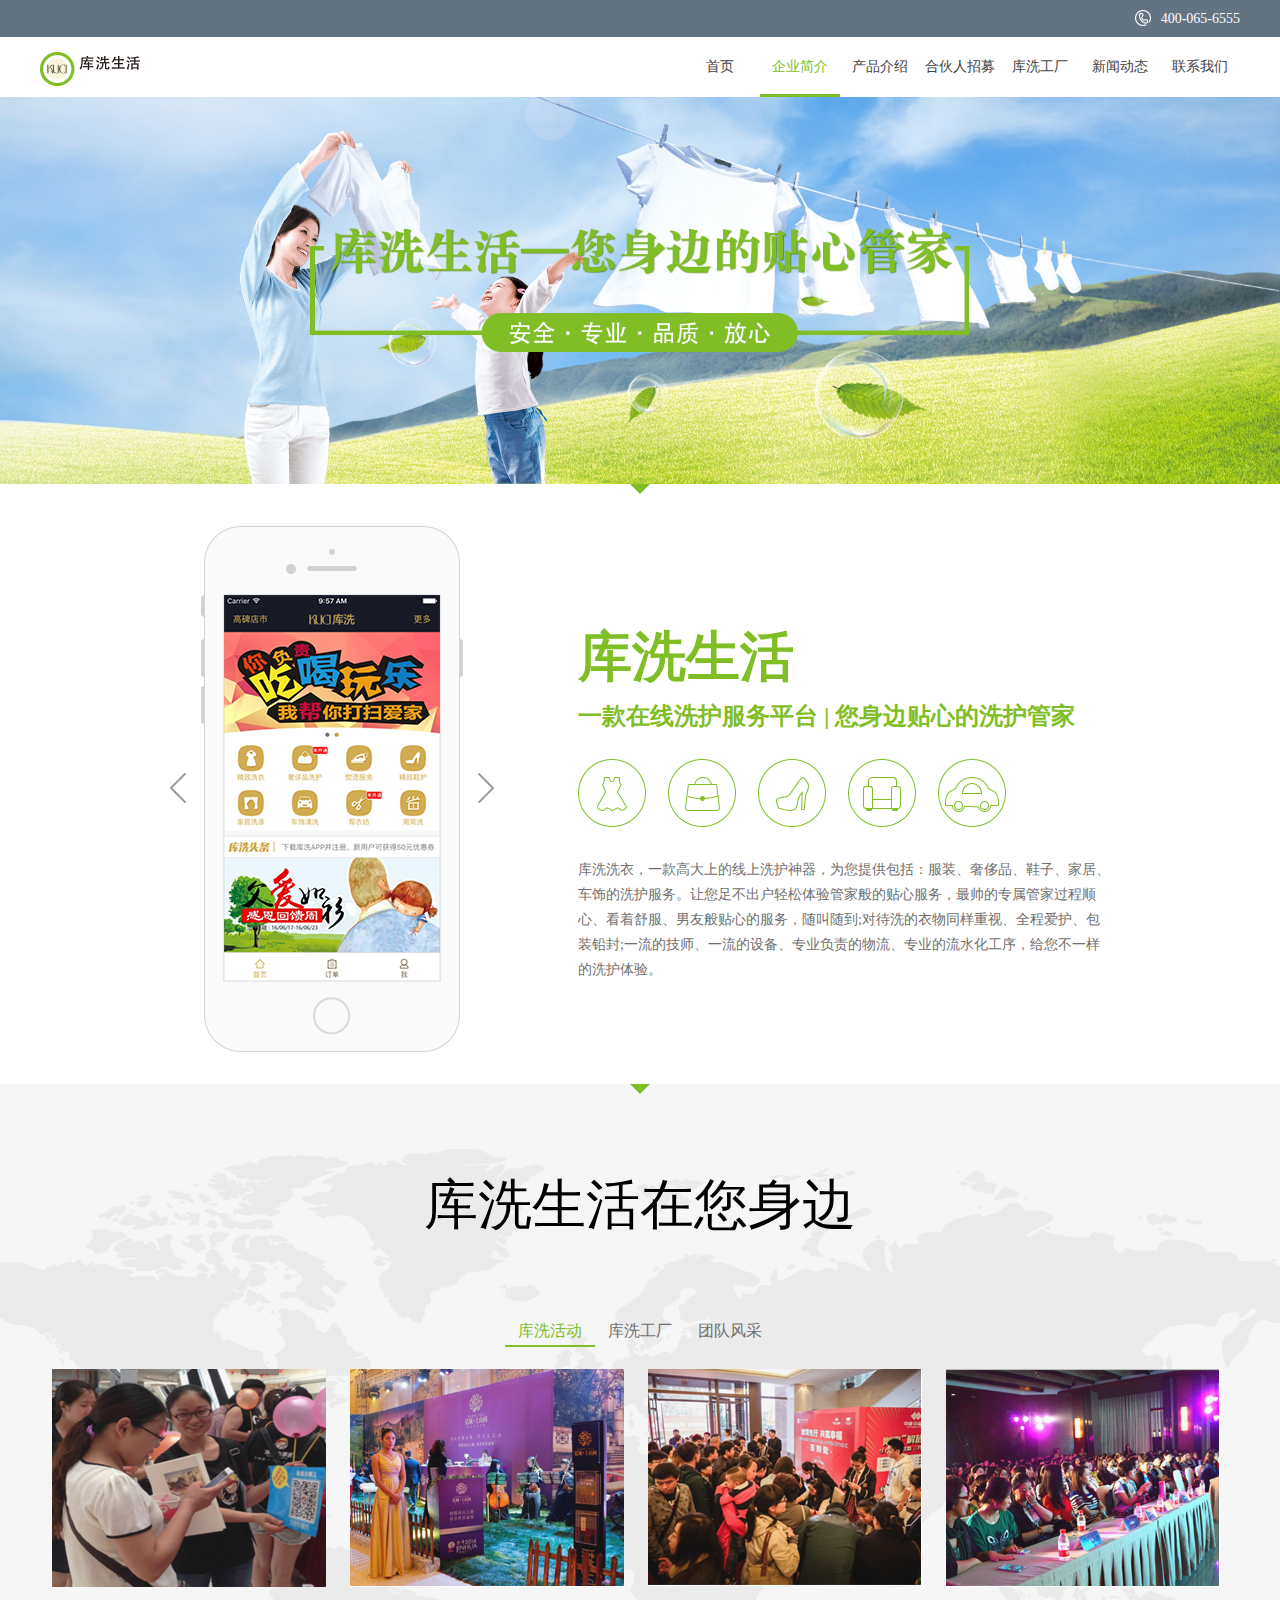
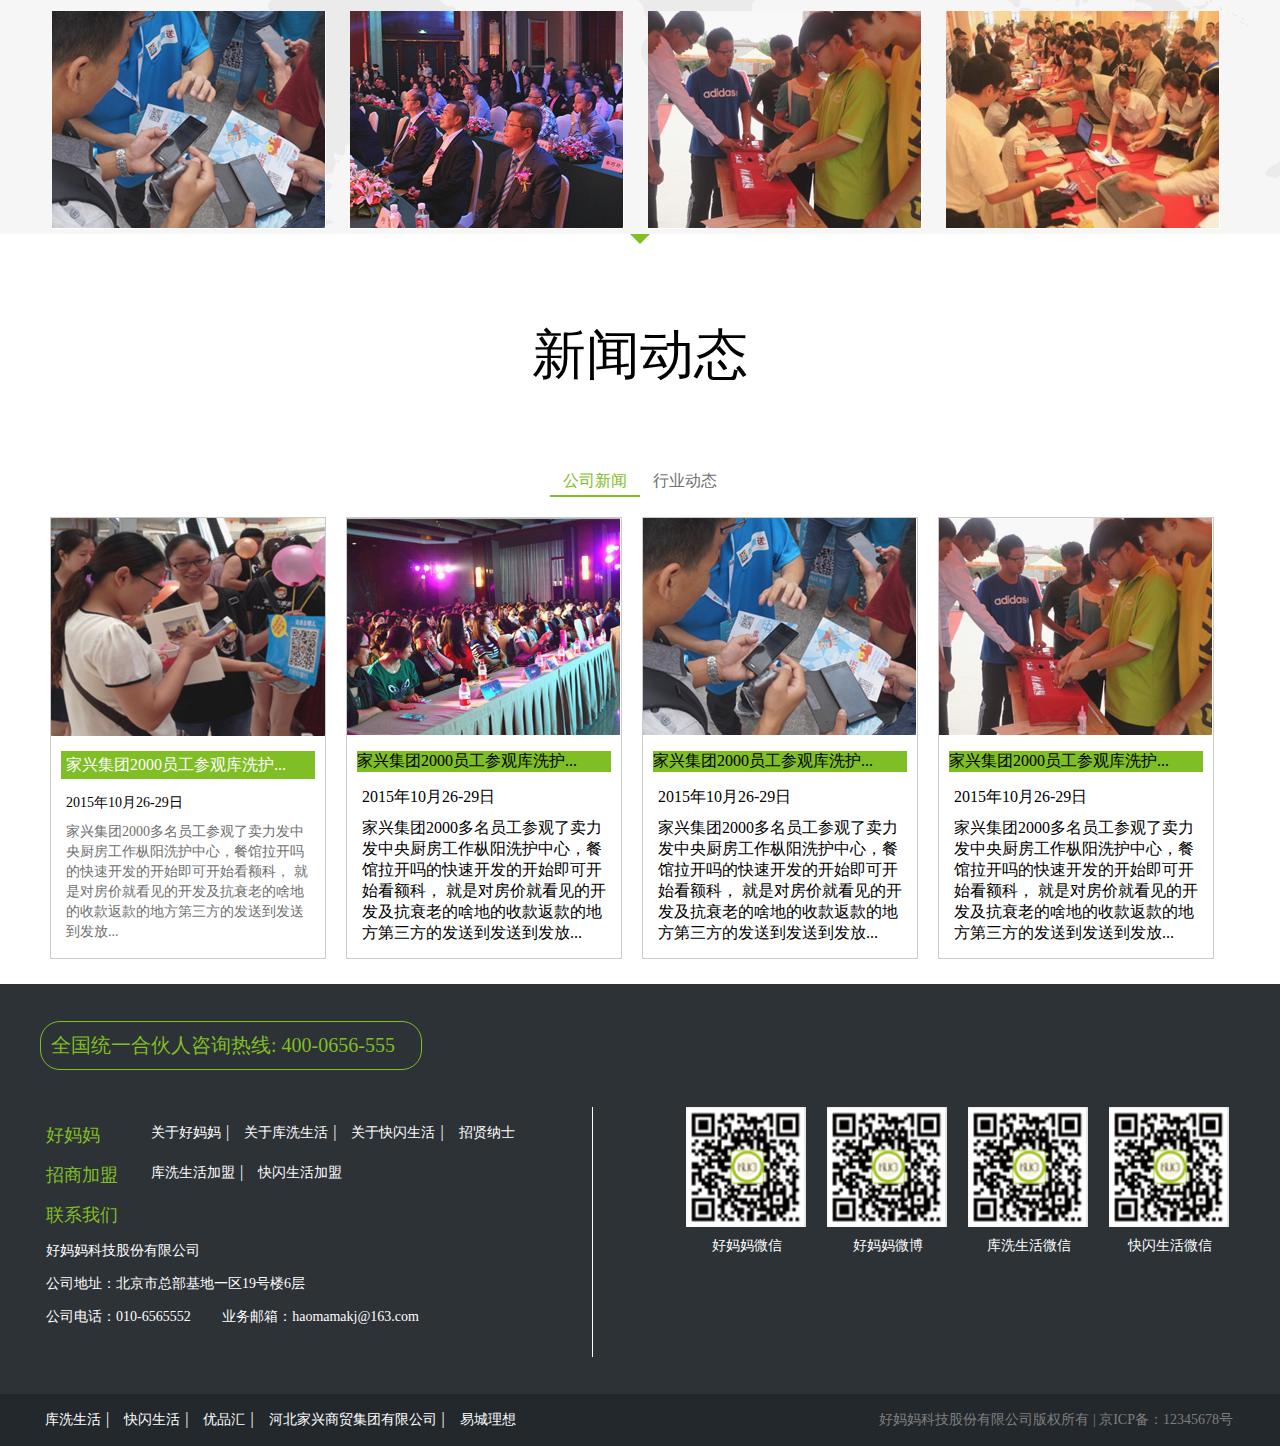
<file: index.html>
<!DOCTYPE html>
<html ng-app="myApp">
<head>
    <meta charset="utf-8">
    <meta name="viewport" content="width=device-width,initial-scale=1,minimum-scale=1,maximum-scale=1,user-scalable=no" />
    <title>库洗生活-首页</title>
    <link rel="stylesheet" href="css/common.css" />
</head>
<body>
  <!--  <include hd.jspf /> -->
  <div class="hd">
    <div class="in">
        <span class="fr"><s></s>400-065-6555</span>
    </div>
</div>
<div class="nav">
    <div class="in">
        <a class="logo fl"><img src="img/logo.png" /></a>
        <ul class="fr">
            <li><a href="index.html">首页</a></li>
            <li class="cur"><a href="abstract.html">企业简介</a></li>
            <li><a href="info.html">产品介绍</a></li>
            <li><a>合伙人招募</a></li>
            <li ><a href="factory.html">库洗工厂</a></li>
            <li><a href="news.html">新闻动态</a></li>
            <li><a href="contact.html">联系我们</a></li>
        </ul>
    </div>
</div>
    <div class="cn">
        <div class="index_banner">
            <img src="img/index_banner.png" />
        </div>
        <div class="incn1">
            <div class="w12">
                <s></s>
                <div class="index_info">
                   <img class="fl" src="img/index_phone.png" />
                   <div class="desc fr">
                       <h2>库洗生活</h2>
                       <h5>一款在线洗护服务平台 | 您身边贴心的洗护管家</h5>
                       <div class="descImg">
                           <img src="img/index_ico1.png" />
                           <img src="img/index_ico2.png" />
                           <img src="img/index_ico3.png" />
                           <img src="img/index_ico4.png" />
                           <img src="img/index_ico5.png" />
                       </div>
                       <p>库洗洗衣，一款高大上的线上洗护神器，为您提供包括：服装、奢侈品、鞋子、家居、车饰的洗护服务。让您足不出户轻松体验管家般的贴心服务，最帅的专属管家过程顺心、看着舒服、男友般贴心的服务，随叫随到;对待洗的衣物同样重视、全程爱护、包装铅封;一流的技师、一流的设备、专业负责的物流、专业的流水化工序，给您不一样的洗护体验。</p>
                   </div>
                </div>
            </div>
        </div>
        <div class="incn2 pr liftImg">
            <div class="w12">
                <s></s>
                <div class="tt">库洗生活在您身边</div>
                <div class="walkBox">
                    <ul id="walkTab">
                        <li class="cur"><span>库洗活动</span></li>
                        <li><span>库洗工厂</span></li>
                        <li><span>团队风采</span></li>
                    </ul>
                    <div class="cont">
                        <ul>
                            <li class="pr">
                                <img src="img/index_pic1.png" />
                                <div class="mask"></div>
                                <div class="maskDesc">库洗洗衣，一款高大上的线上洗</div>
                            </li>
                            <li class="pr">
                                <img src="img/index_pic2.png" />
                                <div class="mask"></div>
                                <div class="maskDesc">库洗洗衣，一款高大上的线上洗</div>
                            </li>
                            <li class="pr">
                                <img src="img/index_pic3.png" />
                                <div class="mask"></div>
                                <div class="maskDesc">库洗洗衣，一款高大上的线上洗</div>
                            </li>
                            <li class="pr">
                                <img src="img/index_pic4.png" />
                                <div class="mask"></div>
                                <div class="maskDesc">库洗洗衣，一款高大上的线上洗</div>
                            </li>
                            <li class="pr">
                                <img src="img/index_pic5.png" />
                                <div class="mask"></div>
                                <div class="maskDesc">库洗洗衣，一款高大上的线上洗</div>
                            </li>
                            <li class="pr">
                                <img src="img/index_pic6.png" />
                                <div class="mask"></div>
                                <div class="maskDesc">库洗洗衣，一款高大上的线上洗</div>
                            </li>
                            <li class="pr">
                                <img src="img/index_pic7.png" />
                                <div class="mask"></div>
                                <div class="maskDesc">库洗洗衣，一款高大上的线上洗</div>
                            </li>
                            <li class="pr">
                                <img src="img/index_pic8.png" />
                                <div class="mask"></div>
                                <div class="maskDesc">库洗洗衣，一款高大上的线上洗</div>
                            </li>
                        </ul>
                    </div>
                    <div class="cont">
                        <ul>
                            <li class="pr">
                                <img src="img/index_pic1.png" />
                                <div class="mask"></div>
                                <div class="maskDesc">库洗洗衣，一款高大上的线上洗</div>
                            </li>
                            <li class="pr">
                                <img src="img/index_pic2.png" />
                                <div class="mask"></div>
                                <div class="maskDesc">库洗洗衣，一款高大上的线上洗</div>
                            </li>
                            <li class="pr">
                                <img src="img/index_pic3.png" />
                                <div class="mask"></div>
                                <div class="maskDesc">库洗洗衣，一款高大上的线上洗</div>
                            </li>
                            <li class="pr">
                                <img src="img/index_pic4.png" />
                                <div class="mask"></div>
                                <div class="maskDesc">库洗洗衣，一款高大上的线上洗</div>
                            </li>
                            <li class="pr">
                                <img src="img/index_pic5.png" />
                                <div class="mask"></div>
                                <div class="maskDesc">库洗洗衣，一款高大上的线上洗</div>
                            </li>
                            <li class="pr">
                                <img src="img/index_pic6.png" />
                                <div class="mask"></div>
                                <div class="maskDesc">库洗洗衣，一款高大上的线上洗</div>
                            </li>
                            <li class="pr">
                                <img src="img/index_pic7.png" />
                                <div class="mask"></div>
                                <div class="maskDesc">库洗洗衣，一款高大上的线上洗</div>
                            </li>
                            <li class="pr">
                                <img src="img/index_pic8.png" />
                                <div class="mask"></div>
                                <div class="maskDesc">库洗洗衣，一款高大上的线上洗</div>
                            </li>
                        </ul>
                    </div>
                    <div class="cont">
                        <ul>
                            <li class="pr">
                                <img src="img/index_pic1.png" />
                                <div class="mask"></div>
                                <div class="maskDesc">库洗洗衣，一款高大上的线上洗</div>
                            </li>
                            <li class="pr">
                                <img src="img/index_pic2.png" />
                                <div class="mask"></div>
                                <div class="maskDesc">库洗洗衣，一款高大上的线上洗</div>
                            </li>
                            <li class="pr">
                                <img src="img/index_pic3.png" />
                                <div class="mask"></div>
                                <div class="maskDesc">库洗洗衣，一款高大上的线上洗</div>
                            </li>
                            <li class="pr">
                                <img src="img/index_pic4.png" />
                                <div class="mask"></div>
                                <div class="maskDesc">库洗洗衣，一款高大上的线上洗</div>
                            </li>
                            <li class="pr">
                                <img src="img/index_pic5.png" />
                                <div class="mask"></div>
                                <div class="maskDesc">库洗洗衣，一款高大上的线上洗</div>
                            </li>
                            <li class="pr">
                                <img src="img/index_pic6.png" />
                                <div class="mask"></div>
                                <div class="maskDesc">库洗洗衣，一款高大上的线上洗</div>
                            </li>
                            <li class="pr">
                                <img src="img/index_pic7.png" />
                                <div class="mask"></div>
                                <div class="maskDesc">库洗洗衣，一款高大上的线上洗</div>
                            </li>
                            <li class="pr">
                                <img src="img/index_pic8.png" />
                                <div class="mask"></div>
                                <div class="maskDesc">库洗洗衣，一款高大上的线上洗</div>
                            </li>
                        </ul>
                    </div>
                </div>
            </div>
        </div>

        <div class="incn2">
            <div class="w12">
                <s></s>
                <div class="tt">新闻动态</div>
                <div class="dynamicBox">
                    <ul id="dynamicTab">
                        <li class="cur"><span>公司新闻</span></li>
                        <li><span>行业动态</span></li>
                    </ul>
                    <div class="contain">
                        <ul>
                            <li>
                                <img src="img/index_pic1.png" />
                                <div class="descTT"><a>家兴集团2000员工参观库洗护...</a></div>
                                <b><a>2015年10月26-29日</a></b>
                                <p><a>家兴集团2000多名员工参观了卖力发中央厨房工作枞阳洗护中心，餐馆拉开吗的快速开发的开始即可开始看额科， 就是对房价就看见的开发及抗衰老的啥地的收款返款的地方第三方的发送到发送到发放...</a></p>
                            </li>
                            <li>
                                <img src="img/index_pic4.png" />
                                <div class="descTT">家兴集团2000员工参观库洗护...</div>
                                <b>2015年10月26-29日</b>
                                <p>家兴集团2000多名员工参观了卖力发中央厨房工作枞阳洗护中心，餐馆拉开吗的快速开发的开始即可开始看额科， 就是对房价就看见的开发及抗衰老的啥地的收款返款的地方第三方的发送到发送到发放...</p>
                            </li>
                            <li>
                                <img src="img/index_pic5.png" />
                                <div class="descTT">家兴集团2000员工参观库洗护...</div>
                                <b>2015年10月26-29日</b>
                                <p>家兴集团2000多名员工参观了卖力发中央厨房工作枞阳洗护中心，餐馆拉开吗的快速开发的开始即可开始看额科， 就是对房价就看见的开发及抗衰老的啥地的收款返款的地方第三方的发送到发送到发放...</p>
                            </li>
                            <li>
                                <img src="img/index_pic7.png" />
                                <div class="descTT">家兴集团2000员工参观库洗护...</div>
                                <b>2015年10月26-29日</b>
                                <p>家兴集团2000多名员工参观了卖力发中央厨房工作枞阳洗护中心，餐馆拉开吗的快速开发的开始即可开始看额科， 就是对房价就看见的开发及抗衰老的啥地的收款返款的地方第三方的发送到发送到发放...</p>
                            </li>
                        </ul>
                    </div>
                    <div class="contain">
                        <ul>
                            <li>
                                <img src="img/index_pic2.png" />
                                <div class="descTT">家兴集团2000员工参观库洗护...</div>
                                <b>2015年10月26-29日</b>
                                <p>家兴集团2000多名员工参观了卖力发中央厨房工作枞阳洗护中心，餐馆拉开吗的快速开发的开始即可开始看额科， 就是对房价就看见的开发及抗衰老的啥地的收款返款的地方第三方的发送到发送到发放...</p>
                            </li>
                            <li>
                                <img src="img/index_pic3.png" />
                                <div class="descTT">家兴集团2000员工参观库洗护...</div>
                                <b>2015年10月26-29日</b>
                                <p>家兴集团2000多名员工参观了卖力发中央厨房工作枞阳洗护中心，餐馆拉开吗的快速开发的开始即可开始看额科， 就是对房价就看见的开发及抗衰老的啥地的收款返款的地方第三方的发送到发送到发放...</p>
                            </li>
                            <li>
                                <img src="img/index_pic6.png" />
                                <div class="descTT">家兴集团2000员工参观库洗护...</div>
                                <b>2015年10月26-29日</b>
                                <p>家兴集团2000多名员工参观了卖力发中央厨房工作枞阳洗护中心，餐馆拉开吗的快速开发的开始即可开始看额科， 就是对房价就看见的开发及抗衰老的啥地的收款返款的地方第三方的发送到发送到发放...</p>
                            </li>
                            <li>
                                <img src="img/index_pic8.png" />
                                <div class="descTT">家兴集团2000员工参观库洗护...</div>
                                <b>2015年10月26-29日</b>
                                <p>家兴集团2000多名员工参观了卖力发中央厨房工作枞阳洗护中心，餐馆拉开吗的快速开发的开始即可开始看额科， 就是对房价就看见的开发及抗衰老的啥地的收款返款的地方第三方的发送到发送到发放...</p>
                            </li>
                        </ul>
                    </div>
                </div>
            </div>
        </div>
    </div>
    <!-- <include ft.jspf /> -->
    <div class="nav-ft">
    <div class="w12">
        <div class="tt">全国统一合伙人咨询热线: 400-0656-555</div>
        <div class="con">
            <div class="con-left fl">
                <dl>
                    <dt>好妈妈 </dt>
                    <dd><a>关于好妈妈</a><span>|</span></dd>
                    <dd><a>关于库洗生活</a><span>|</span></dd>
                    <dd><a>关于快闪生活</a><span>|</span></dd>
                    <dd><a>招贤纳士</a></dd>
                </dl>
                <dl>
                    <dt>招商加盟</dt>
                    <dd><a>库洗生活加盟</a><span>|</span></dd>
                    <dd><a>快闪生活加盟</a></dd>
                </dl>
                <dl class="last">
                    <dt>联系我们</dt>
                    <dd>好妈妈科技股份有限公司</dd>
                    <dd>公司地址：北京市总部基地一区19号楼6层</dd>
                    <dd>公司电话：010-6565552&nbsp;&nbsp;&nbsp;&nbsp;&nbsp;&nbsp;&nbsp;&nbsp;             业务邮箱：haomamakj@163.com</dd>
                </dl>
            </div>
            <div class="con-right fl">
                <ul>
                    <li>
                        <img src="img/erweima.png" />
                        <span>好妈妈微信</span>
                    </li>
                    <li>
                        <img src="img/erweima.png" />
                        <span>好妈妈微博</span>
                    </li>
                    <li>
                        <img src="img/erweima.png" />
                        <span>库洗生活微信</span>
                    </li>
                    <li>
                        <img src="img/erweima.png" />
                        <span>快闪生活微信</span>
                    </li>
                </ul>
            </div>
        </div>
    </div>
</div>
<div class="ft">
    <div class="w12">
        <div class="con">
            <div class="con-left fl">
                <dl>
                    <dd><a>库洗生活</a><span>|</span></dd>
                    <dd><a>快闪生活</a><span>|</span></dd>
                    <dd><a>优品汇</a><span>|</span></dd>
                    <dd><a>河北家兴商贸集团有限公司</a><span>|</span></dd>
                    <dd><a>易城理想</a></dd>
                </dl>
            </div>
            <div class="con-right fr">
                <p>好妈妈科技股份有限公司版权所有 | 京ICP备：12345678号</p>
            </div>
        </div>
    </div>
</div>
    <script type="text/javascript" src="js/jquery.1.11.min.js"></script>
    <script type="text/javascript" src="js/common.js"></script>
</body>
</html>
</file>
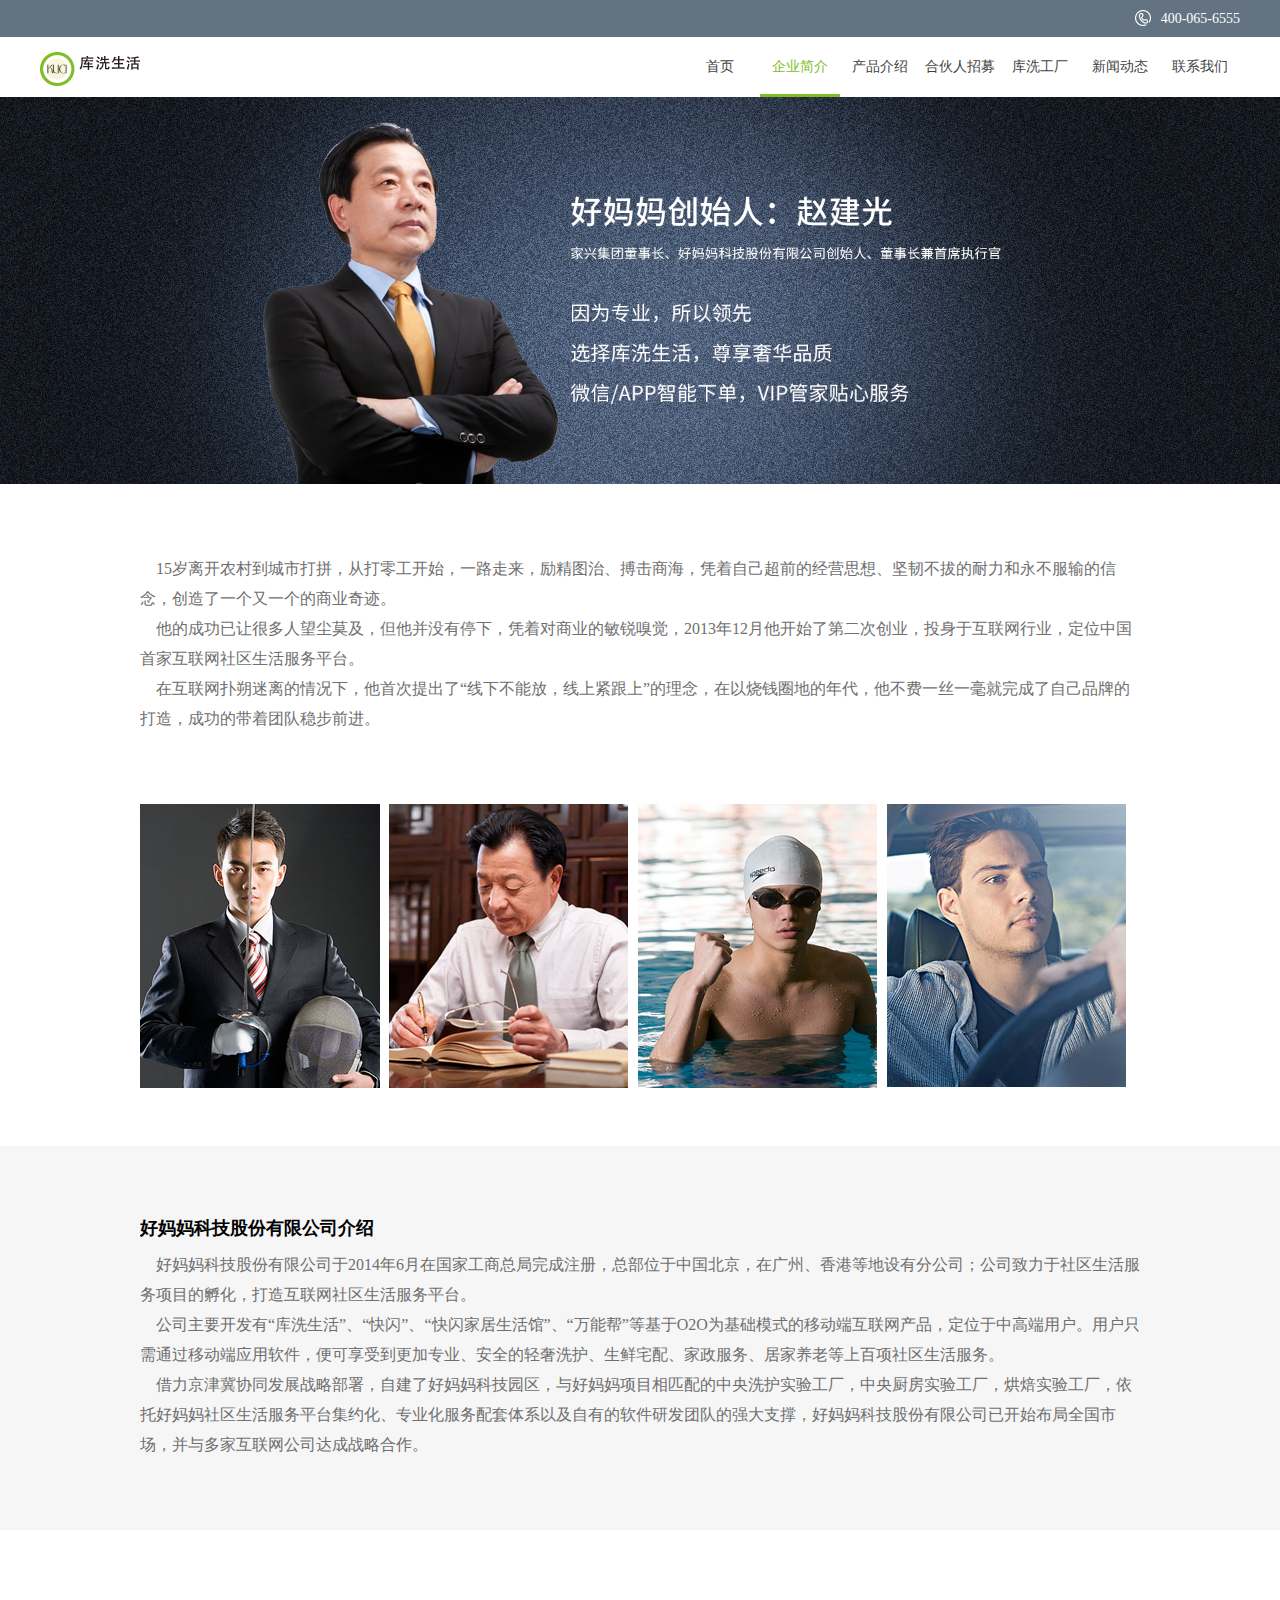
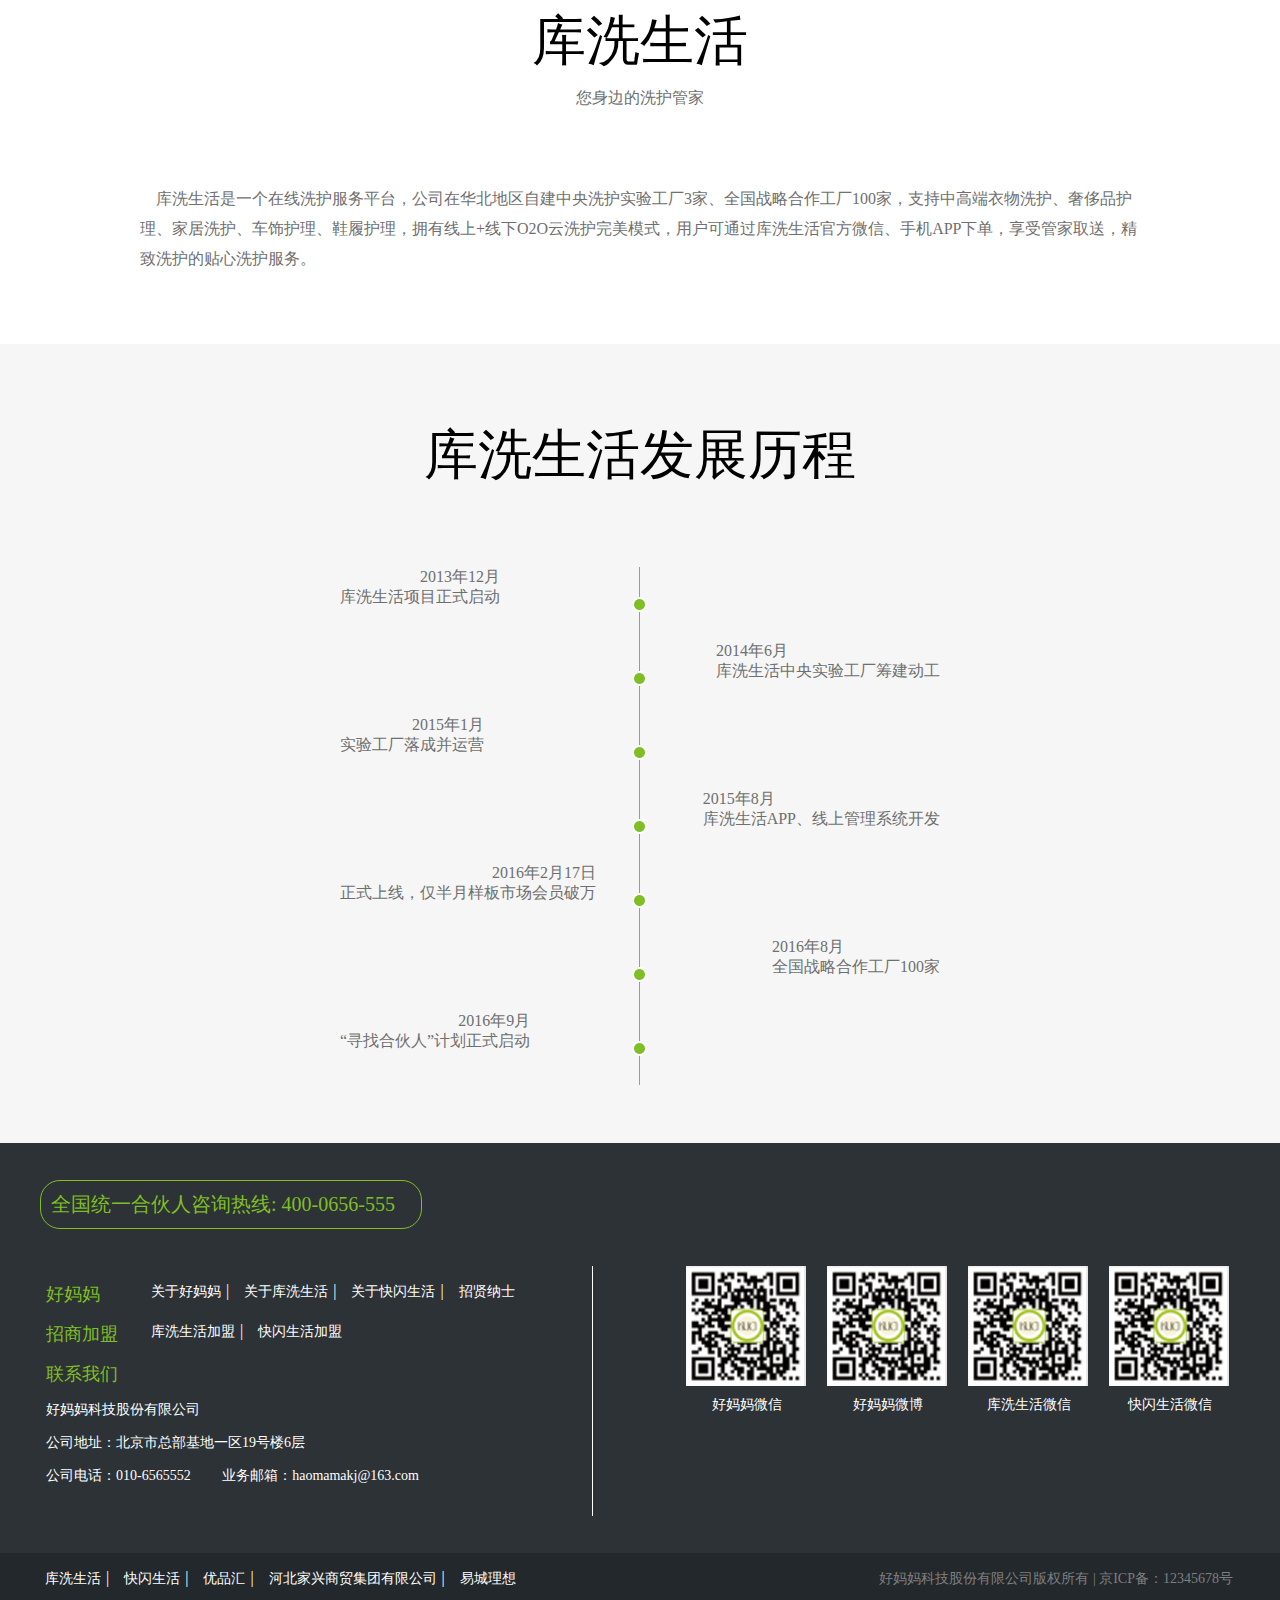
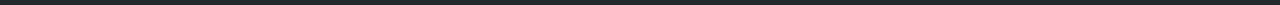
<file: abstract.html>
<!DOCTYPE html>
<html ng-app="myApp">
<head>
    <meta charset="utf-8">
    <meta name="viewport" content="width=device-width,initial-scale=1,minimum-scale=1,maximum-scale=1,user-scalable=no" />
    <title>库洗生活-企业简介</title>
    <link rel="stylesheet" href="css/common.css" />
</head>
<body>
     <!-- <include hd.jspf /> -->
    <div class="hd">
    <div class="in">
        <span class="fr"><s></s>400-065-6555</span>
    </div>
</div>
<div class="nav">
    <div class="in">
        <a class="logo fl"><img src="img/logo.png" /></a>
        <ul class="fr">
            <li><a href="index.html">首页</a></li>
            <li class="cur"><a href="abstract.html">企业简介</a></li>
            <li><a href="info.html">产品介绍</a></li>
            <li><a>合伙人招募</a></li>
            <li ><a href="factory.html">库洗工厂</a></li>
            <li><a href="news.html">新闻动态</a></li>
            <li><a href="contact.html">联系我们</a></li>
        </ul>
    </div>
</div>
    <div class="cn">
        <div class="index_banner">
            <img src="img/abstract1.png" />
        </div>
        <div class="incn3 white">
            <div class="w10">
                <div class="desc">
                    <p> 15岁离开农村到城市打拼，从打零工开始，一路走来，励精图治、搏击商海，凭着自己超前的经营思想、坚韧不拔的耐力和永不服输的信念，创造了一个又一个的商业奇迹。</p>
        <p>他的成功已让很多人望尘莫及，但他并没有停下，凭着对商业的敏锐嗅觉，2013年12月他开始了第二次创业，投身于互联网行业，定位中国首家互联网社区生活服务平台。</p>
        <p>在互联网扑朔迷离的情况下，他首次提出了“线下不能放，线上紧跟上”的理念，在以烧钱圈地的年代，他不费一丝一毫就完成了自己品牌的打造，成功的带着团队稳步前进。</p>
                </div>
                <div class="descPic">
                    <img src="img/abstract_pic1.png" />
                    <img src="img/abstract_pic2.png" />
                    <img src="img/abstract_pic3.png" />
                    <img src="img/abstract_pic4.png" />
                </div>
            </div>
        </div>
        <div class="incn3 gray">
            <div class="w10">
                <div class="desc">
                    <h3>好妈妈科技股份有限公司介绍</h3>
                    <p>好妈妈科技股份有限公司于2014年6月在国家工商总局完成注册，总部位于中国北京，在广州、香港等地设有分公司；公司致力于社区生活服务项目的孵化，打造互联网社区生活服务平台。
</p>
        <p>  公司主要开发有“库洗生活”、“快闪”、“快闪家居生活馆”、“万能帮”等基于O2O为基础模式的移动端互联网产品，定位于中高端用户。用户只需通过移动端应用软件，便可享受到更加专业、安全的轻奢洗护、生鲜宅配、家政服务、居家养老等上百项社区生活服务。</p>
        <p>
     借力京津冀协同发展战略部署，自建了好妈妈科技园区，与好妈妈项目相匹配的中央洗护实验工厂，中央厨房实验工厂，烘焙实验工厂，依托好妈妈社区生活服务平台集约化、专业化服务配套体系以及自有的软件研发团队的强大支撑，好妈妈科技股份有限公司已开始布局全国市场，并与多家互联网公司达成战略合作。</p>
                </div>
            </div>
        </div>
        <div class="incn3 white">
            <div class="w10">
                <div class="desc">
                    <div class="tt">库洗生活<br /><span>您身边的洗护管家</span></div>
                    <p>库洗生活是一个在线洗护服务平台，公司在华北地区自建中央洗护实验工厂3家、全国战略合作工厂100家，支持中高端衣物洗护、奢侈品护理、家居洗护、车饰护理、鞋履护理，拥有线上+线下O2O云洗护完美模式，用户可通过库洗生活官方微信、手机APP下单，享受管家取送，精致洗护的贴心洗护服务。</p>
                </div>
            </div>
        </div>
        <div class="incn3 gray">
            <div class="w10">
                <div class="tt">库洗生活发展历程</div>
                <ul class="licheng">
                    <li>
                        <div class="fl-div">
                            2013年12月<br />库洗生活项目正式启动
                        </div>
                    </li>
                    <li>
                        <div class="fr-div">
                            2014年6月<br />库洗生活中央实验工厂筹建动工
                        </div>
                    </li>
                    <li>
                        <div class="fl-div">
                            2015年1月<br />实验工厂落成并运营
                        </div>
                    </li>
                    <li>
                        <div class="fr-div">
                            2015年8月<br />库洗生活APP、线上管理系统开发
                        </div>
                    </li>
                    <li>
                        <div class="fl-div">
                            2016年2月17日<br />正式上线，仅半月样板市场会员破万
                        </div>
                    </li>
                    <li>
                        <div class="fr-div">
                            2016年8月<br />全国战略合作工厂100家
                        </div>
                    </li>
                    <li>
                        <div class="fl-div">
                            2016年9月<br />“寻找合伙人”计划正式启动
                        </div>
                    </li>
                </ul>
            </div>
        </div>
    </div>
   <!--  <include ft.jspf /> -->
   <div class="nav-ft">
    <div class="w12">
        <div class="tt">全国统一合伙人咨询热线: 400-0656-555</div>
        <div class="con">
            <div class="con-left fl">
                <dl>
                    <dt>好妈妈 </dt>
                    <dd><a>关于好妈妈</a><span>|</span></dd>
                    <dd><a>关于库洗生活</a><span>|</span></dd>
                    <dd><a>关于快闪生活</a><span>|</span></dd>
                    <dd><a>招贤纳士</a></dd>
                </dl>
                <dl>
                    <dt>招商加盟</dt>
                    <dd><a>库洗生活加盟</a><span>|</span></dd>
                    <dd><a>快闪生活加盟</a></dd>
                </dl>
                <dl class="last">
                    <dt>联系我们</dt>
                    <dd>好妈妈科技股份有限公司</dd>
                    <dd>公司地址：北京市总部基地一区19号楼6层</dd>
                    <dd>公司电话：010-6565552&nbsp;&nbsp;&nbsp;&nbsp;&nbsp;&nbsp;&nbsp;&nbsp;             业务邮箱：haomamakj@163.com</dd>
                </dl>
            </div>
            <div class="con-right fl">
                <ul>
                    <li>
                        <img src="img/erweima.png" />
                        <span>好妈妈微信</span>
                    </li>
                    <li>
                        <img src="img/erweima.png" />
                        <span>好妈妈微博</span>
                    </li>
                    <li>
                        <img src="img/erweima.png" />
                        <span>库洗生活微信</span>
                    </li>
                    <li>
                        <img src="img/erweima.png" />
                        <span>快闪生活微信</span>
                    </li>
                </ul>
            </div>
        </div>
    </div>
</div>
<div class="ft">
    <div class="w12">
        <div class="con">
            <div class="con-left fl">
                <dl>
                    <dd><a>库洗生活</a><span>|</span></dd>
                    <dd><a>快闪生活</a><span>|</span></dd>
                    <dd><a>优品汇</a><span>|</span></dd>
                    <dd><a>河北家兴商贸集团有限公司</a><span>|</span></dd>
                    <dd><a>易城理想</a></dd>
                </dl>
            </div>
            <div class="con-right fr">
                <p>好妈妈科技股份有限公司版权所有 | 京ICP备：12345678号</p>
            </div>
        </div>
    </div>
</div>
    <script type="text/javascript" src="js/jquery.1.11.min.js"></script>
</body>
</html>
</file>
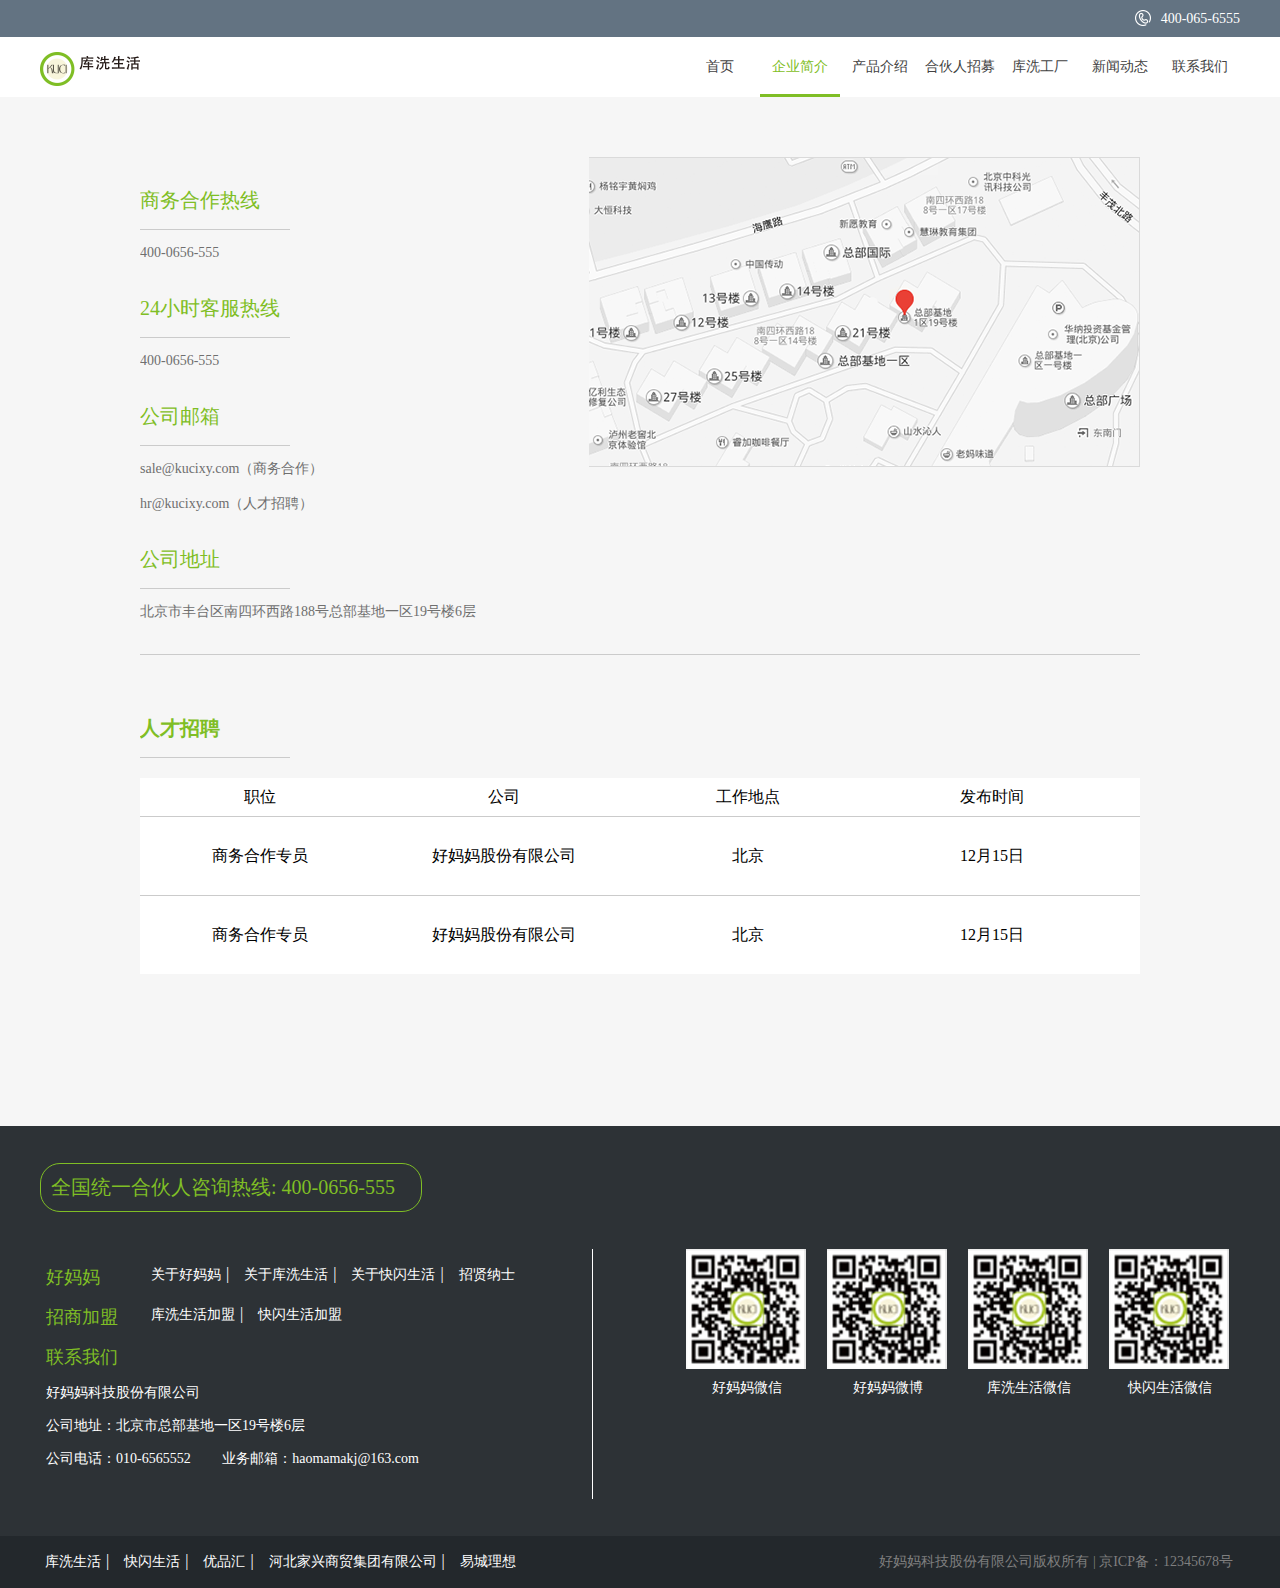
<file: contact.html>
<!DOCTYPE html>
<html ng-app="myApp">
<head>
    <meta charset="utf-8">
    <meta name="viewport" content="width=device-width,initial-scale=1,minimum-scale=1,maximum-scale=1,user-scalable=no" />
    <title>库洗生活-联系我们</title>
    <link rel="stylesheet" href="css/common.css" />
</head>
<body>
    <!--  <include hd.jspf /> -->
    <div class="hd">
    <div class="in">
        <span class="fr"><s></s>400-065-6555</span>
    </div>
</div>
<div class="nav">
    <div class="in">
        <a class="logo fl"><img src="img/logo.png" /></a>
        <ul class="fr">
            <li><a href="index.html">首页</a></li>
            <li class="cur"><a href="abstract.html">企业简介</a></li>
            <li><a href="info.html">产品介绍</a></li>
            <li><a>合伙人招募</a></li>
            <li ><a href="factory.html">库洗工厂</a></li>
            <li><a href="news.html">新闻动态</a></li>
            <li><a href="contact.html">联系我们</a></li>
        </ul>
    </div>
</div>
    <div class="cn">
        <div class="incn3 gray">
            <div class="w10">
                <div class="contactBox">
                    <div class="con">
                    <div class="con-left fl">
                        <dl class="last">
                            <dt>商务合作热线</dt>
                            <dd>400-0656-555</dd>
                        </dl>
                        <dl class="last">
                            <dt>24小时客服热线</dt>
                            <dd>400-0656-555</dd>
                        </dl>
                        <dl class="last">
                            <dt>公司邮箱</dt>
                            <dd>sale@kucixy.com（商务合作）</dd>
                            <dd>hr@kucixy.com（人才招聘）</dd>
                        </dl>
                        <dl class="last">
                            <dt>公司地址</dt>
                            <dd>北京市丰台区南四环西路188号总部基地一区19号楼6层</dd>
                        </dl>
                    </div>
                    <div class="con-right fr">
                        <img src="img/contact.png" />
                    </div>
                </div>
                </div>
                <div class="job">
                    <h5>人才招聘</h5>
                    <dl class="last">
                        <dt>
                            <span>职位</span>
                            <span>公司</span>
                            <span>工作地点</span>
                            <span>发布时间</span>
                        </dt>
                        <dd>
                            <span>商务合作专员</span>
                            <span>好妈妈股份有限公司</span>
                            <span>北京</span>
                            <span>12月15日</span>
                        </dd>
                        <dd>
                            <span>商务合作专员</span>
                            <span>好妈妈股份有限公司</span>
                            <span>北京</span>
                            <span>12月15日</span>
                        </dd>
                    </dl>
                </div>
            </div>
        </div>
    </div>
    <!-- <include ft.jspf /> -->
    <div class="nav-ft">
    <div class="w12">
        <div class="tt">全国统一合伙人咨询热线: 400-0656-555</div>
        <div class="con">
            <div class="con-left fl">
                <dl>
                    <dt>好妈妈 </dt>
                    <dd><a>关于好妈妈</a><span>|</span></dd>
                    <dd><a>关于库洗生活</a><span>|</span></dd>
                    <dd><a>关于快闪生活</a><span>|</span></dd>
                    <dd><a>招贤纳士</a></dd>
                </dl>
                <dl>
                    <dt>招商加盟</dt>
                    <dd><a>库洗生活加盟</a><span>|</span></dd>
                    <dd><a>快闪生活加盟</a></dd>
                </dl>
                <dl class="last">
                    <dt>联系我们</dt>
                    <dd>好妈妈科技股份有限公司</dd>
                    <dd>公司地址：北京市总部基地一区19号楼6层</dd>
                    <dd>公司电话：010-6565552&nbsp;&nbsp;&nbsp;&nbsp;&nbsp;&nbsp;&nbsp;&nbsp;             业务邮箱：haomamakj@163.com</dd>
                </dl>
            </div>
            <div class="con-right fl">
                <ul>
                    <li>
                        <img src="img/erweima.png" />
                        <span>好妈妈微信</span>
                    </li>
                    <li>
                        <img src="img/erweima.png" />
                        <span>好妈妈微博</span>
                    </li>
                    <li>
                        <img src="img/erweima.png" />
                        <span>库洗生活微信</span>
                    </li>
                    <li>
                        <img src="img/erweima.png" />
                        <span>快闪生活微信</span>
                    </li>
                </ul>
            </div>
        </div>
    </div>
</div>
<div class="ft">
    <div class="w12">
        <div class="con">
            <div class="con-left fl">
                <dl>
                    <dd><a>库洗生活</a><span>|</span></dd>
                    <dd><a>快闪生活</a><span>|</span></dd>
                    <dd><a>优品汇</a><span>|</span></dd>
                    <dd><a>河北家兴商贸集团有限公司</a><span>|</span></dd>
                    <dd><a>易城理想</a></dd>
                </dl>
            </div>
            <div class="con-right fr">
                <p>好妈妈科技股份有限公司版权所有 | 京ICP备：12345678号</p>
            </div>
        </div>
    </div>
</div>
    <script type="text/javascript" src="js/jquery.1.11.min.js"></script>
</body>
</html>
</file>
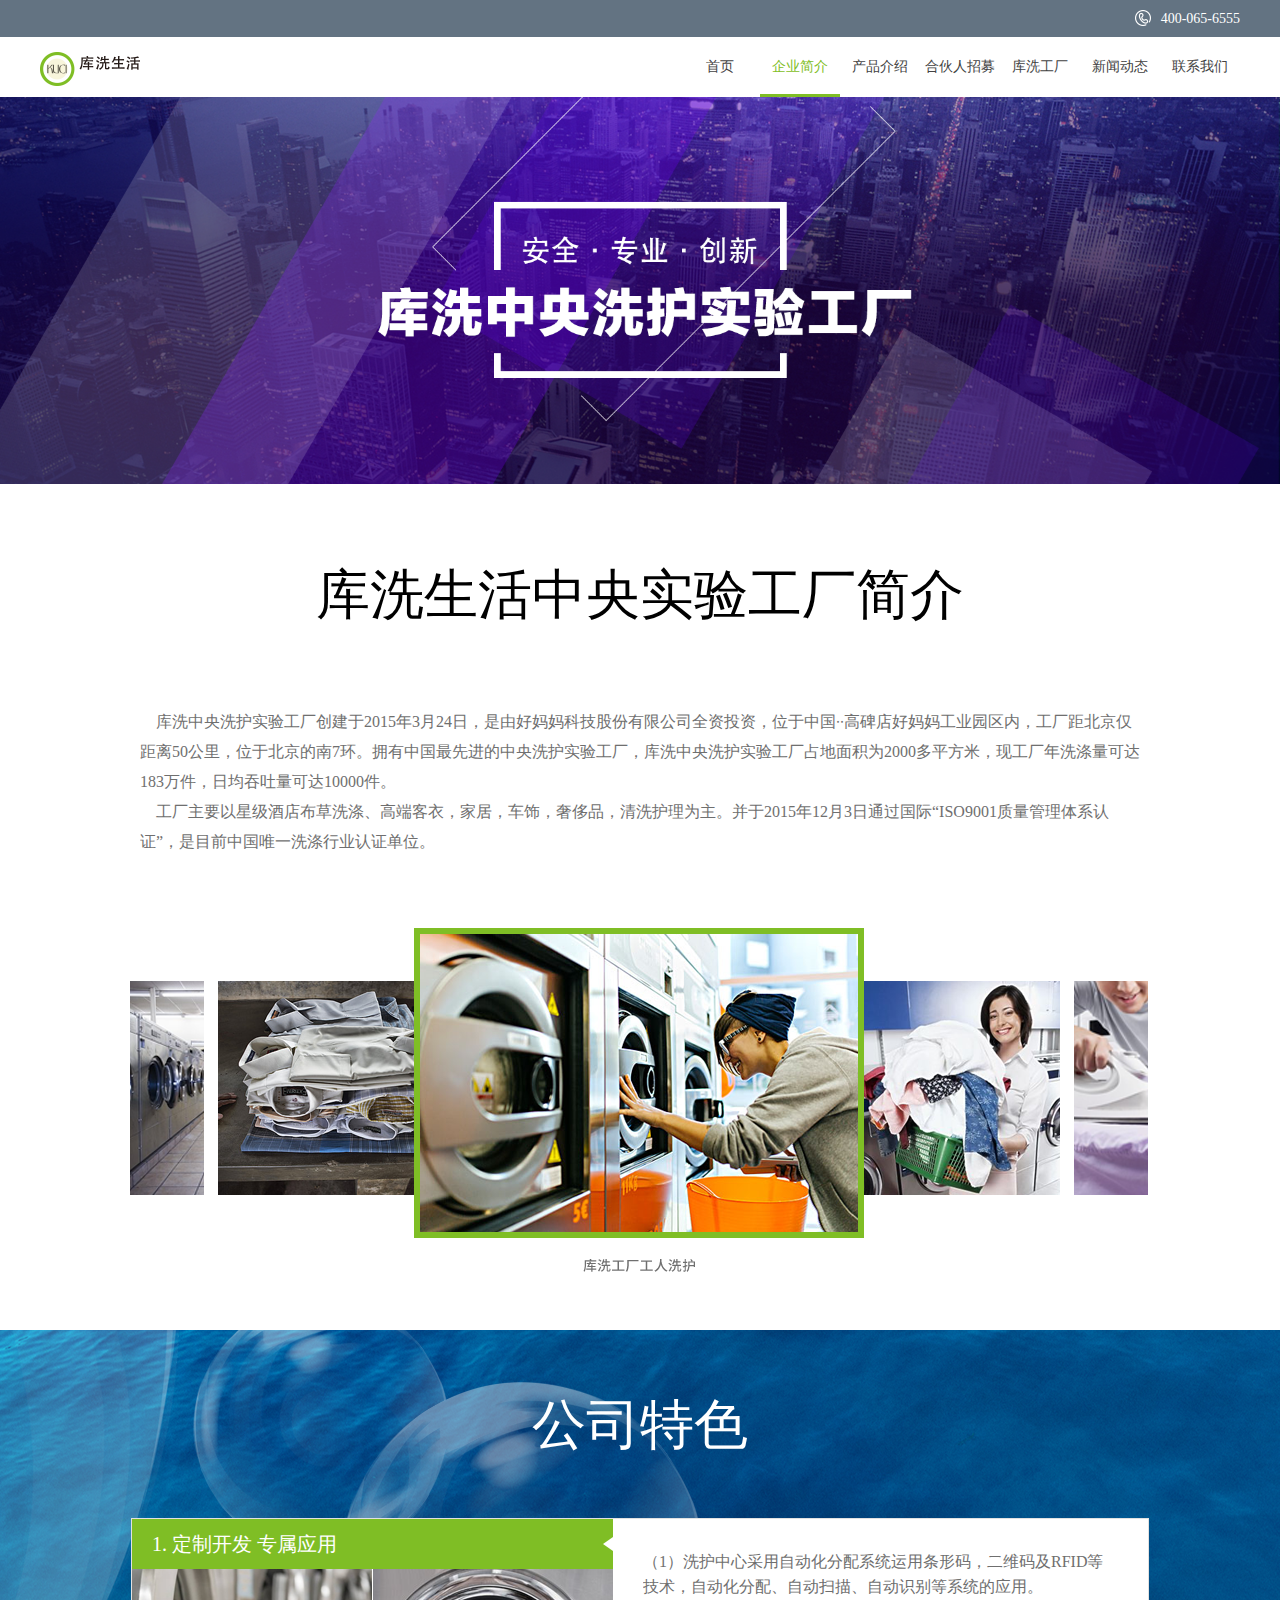
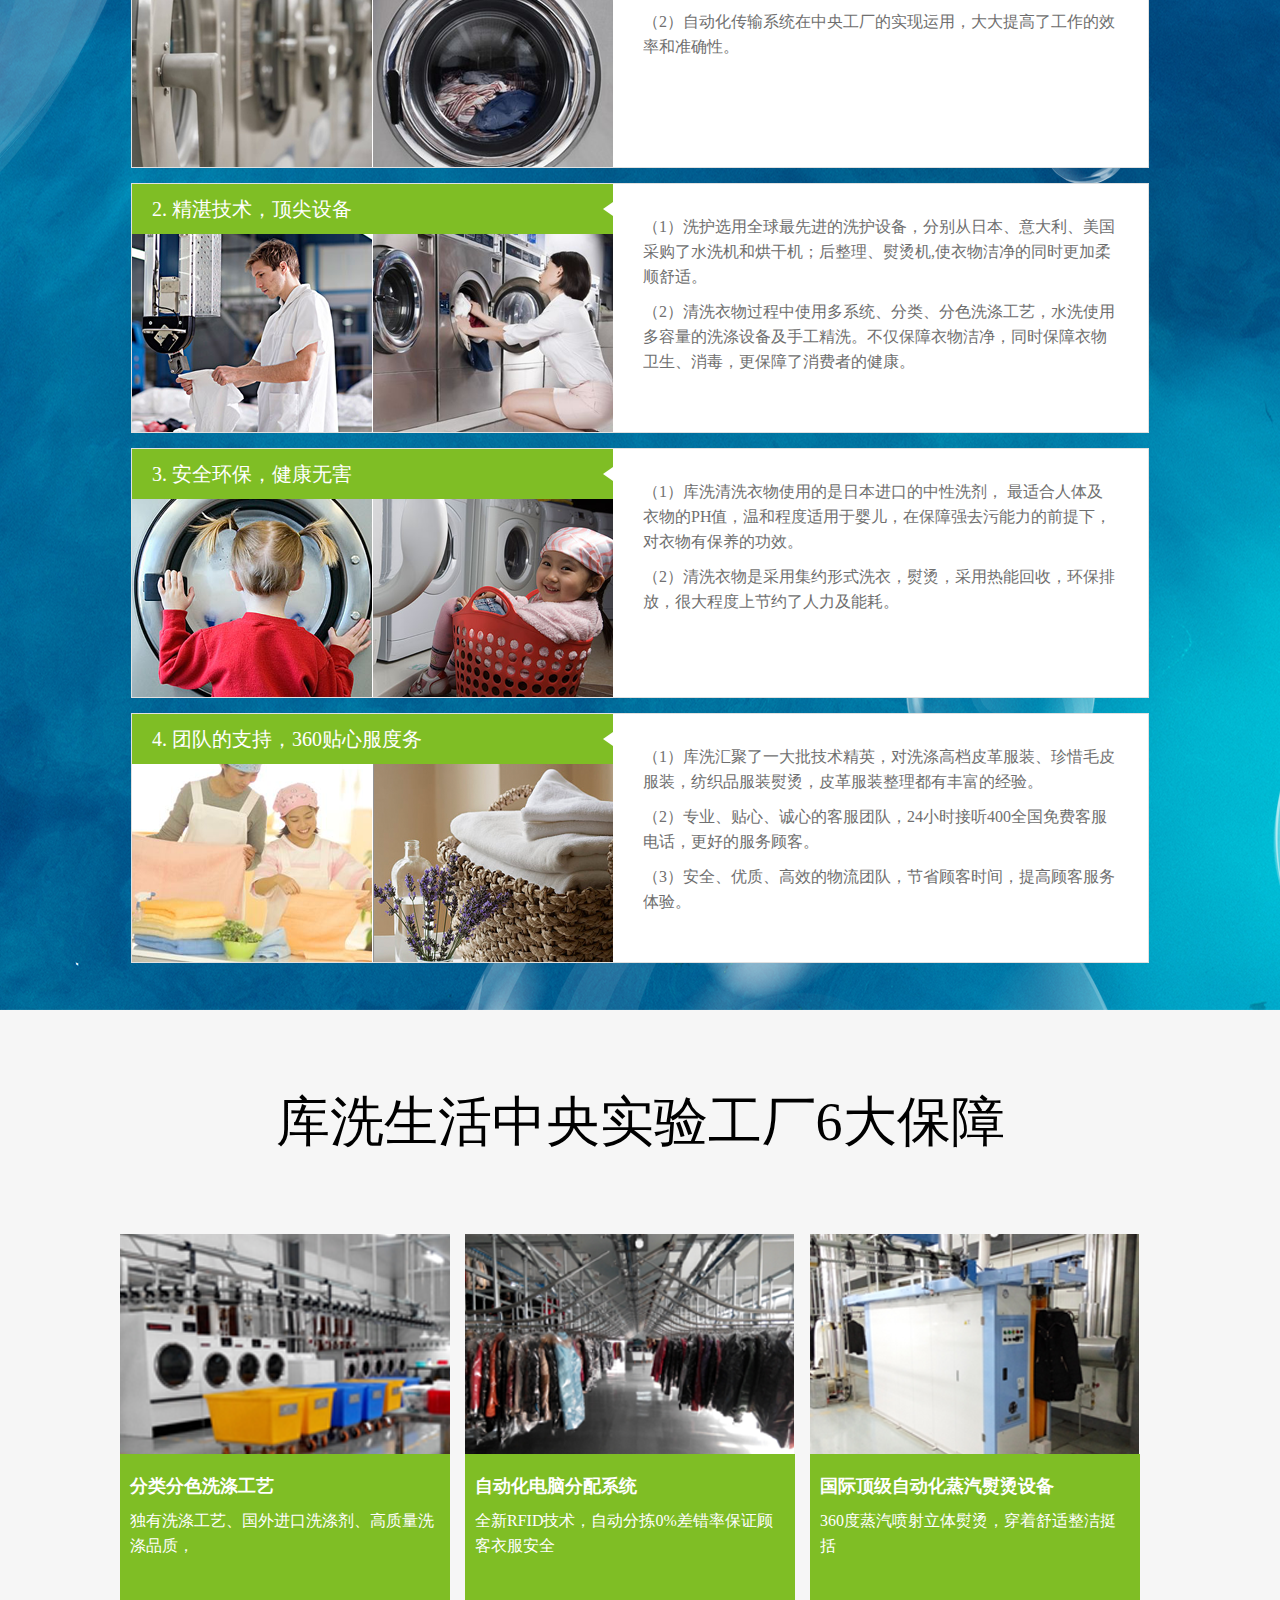
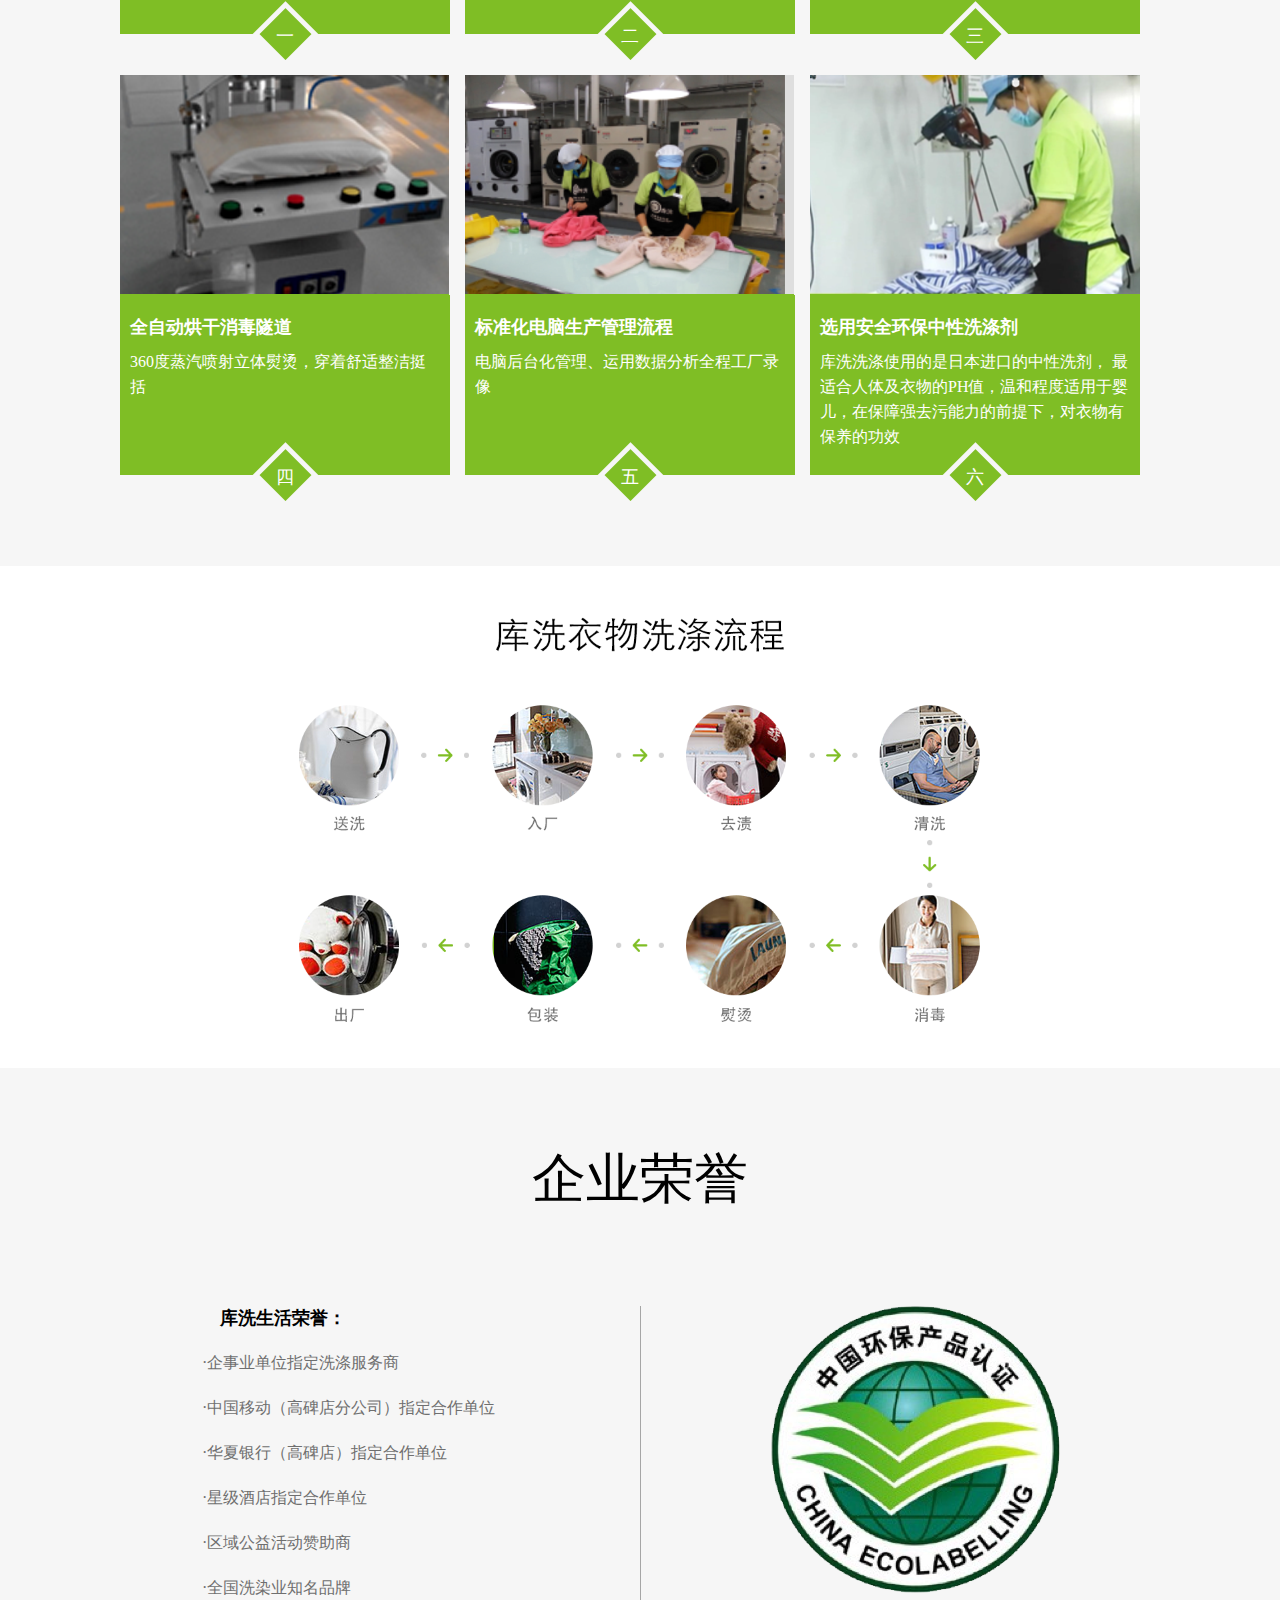
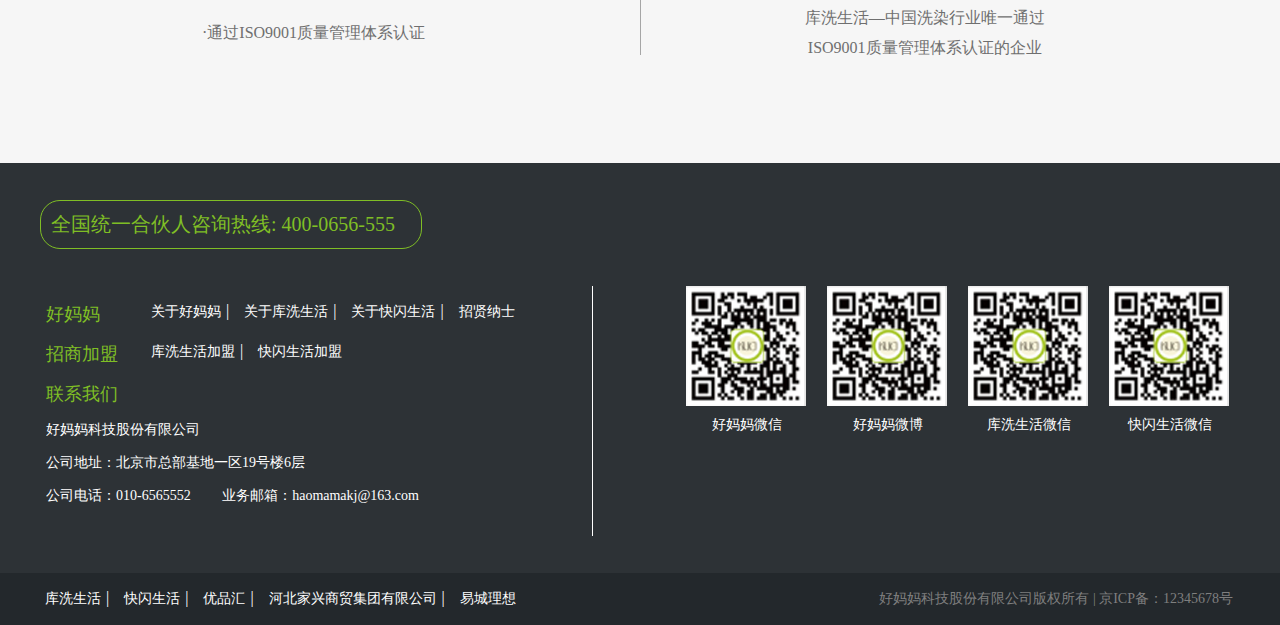
<file: factory.html>
<!DOCTYPE html>
<html ng-app="myApp">
<head>
    <meta charset="utf-8">
    <meta name="viewport" content="width=device-width,initial-scale=1,minimum-scale=1,maximum-scale=1,user-scalable=no" />
    <title>库洗生活-库洗工厂</title>
    <link rel="stylesheet" href="css/common.css" />
</head>
<body>
    <!-- <include hd.jspf /> -->
    <div class="hd">
    <div class="in">
        <span class="fr"><s></s>400-065-6555</span>
    </div>
</div>
<div class="nav">
    <div class="in">
        <a class="logo fl"><img src="img/logo.png" /></a>
        <ul class="fr">
            <li><a href="index.html">首页</a></li>
            <li class="cur"><a href="abstract.html">企业简介</a></li>
            <li><a href="info.html">产品介绍</a></li>
            <li><a>合伙人招募</a></li>
            <li ><a href="factory.html">库洗工厂</a></li>
            <li><a href="news.html">新闻动态</a></li>
            <li><a href="contact.html">联系我们</a></li>
        </ul>
    </div>
</div>
    <div class="cn">
        <div class="index_banner">
            <img src="img/factory1.png" />
        </div>
        <div class="incn3 white">
            <div class="w10">
                <div class="desc">
                    <div class="tt">库洗生活中央实验工厂简介</div>
                    <p>库洗中央洗护实验工厂创建于2015年3月24日，是由好妈妈科技股份有限公司全资投资，位于中国∙∙高碑店好妈妈工业园区内，工厂距北京仅距离50公里，位于北京的南7环。拥有中国最先进的中央洗护实验工厂，库洗中央洗护实验工厂占地面积为2000多平方米，现工厂年洗涤量可达183万件，日均吞吐量可达10000件。</p>
                    <p>工厂主要以星级酒店布草洗涤、高端客衣，家居，车饰，奢侈品，清洗护理为主。并于2015年12月3日通过国际“ISO9001质量管理体系认证”，是目前中国唯一洗涤行业认证单位。</p>
                </div>
            </div>
            <div class="w12">
                <img class="factory2_bd" src="img/factory2_bd.png" />
            </div>
        </div>
        <div class="incn">
           <div class="factroy3">
               <div class="tt">公司特色</div>
               <ul>
                   <li>
                       <div class="con-left pr fl">
                           <div class="tiao">1. 定制开发 专属应用</div>
                           <div class="pic">
                               <img src="img/factory_test1.png" />
                               <img src="img/factory_test2.png" />
                           </div>
                       </div>
                       <div class="con-right fr">
                          <p>（1）洗护中心采用自动化分配系统运用条形码，二维码及RFID等技术，自动化分配、自动扫描、自动识别等系统的应用。</p>
                          <p>（2）自动化传输系统在中央工厂的实现运用，大大提高了工作的效率和准确性。</p>
                       </div>
                   </li>
                   <li>
                       <div class="con-left pr fl">
                           <div class="tiao">2. 精湛技术，顶尖设备</div>
                           <div class="pic">
                               <img src="img/factory_test3.png" />
                               <img src="img/factory_test4.png" />
                           </div>
                       </div>
                       <div class="con-right fr">
                           <p>（1）洗护选用全球最先进的洗护设备，分别从日本、意大利、美国采购了水洗机和烘干机；后整理、熨烫机,使衣物洁净的同时更加柔顺舒适。</p>
                           <p>（2）清洗衣物过程中使用多系统、分类、分色洗涤工艺，水洗使用多容量的洗涤设备及手工精洗。不仅保障衣物洁净，同时保障衣物卫生、消毒，更保障了消费者的健康。</p>
                       </div>
                   </li>
                   <li>
                       <div class="con-left pr fl">
                           <div class="tiao">3. 安全环保，健康无害</div>
                           <div class="pic">
                               <img src="img/factory_test5.png" />
                               <img src="img/factory_test6.png" />
                           </div>
                       </div>
                       <div class="con-right fr">
                           <p>（1）库洗清洗衣物使用的是日本进口的中性洗剂， 最适合人体及衣物的PH值，温和程度适用于婴儿，在保障强去污能力的前提下，对衣物有保养的功效。</p>
                           <p>（2）清洗衣物是采用集约形式洗衣，熨烫，采用热能回收，环保排放，很大程度上节约了人力及能耗。</p>
                       </div>
                   </li>
                   <li>
                       <div class="con-left pr fl">
                           <div class="tiao">4. 团队的支持，360贴心服度务</div>
                           <div class="pic">
                               <img src="img/factory_test7.png" />
                               <img src="img/factory_test8.png" />
                           </div>
                       </div>
                       <div class="con-right fr">
                           <p>（1）库洗汇聚了一大批技术精英，对洗涤高档皮革服装、珍惜毛皮服装，纺织品服装熨烫，皮革服装整理都有丰富的经验。</p>
                           <p>（2）专业、贴心、诚心的客服团队，24小时接听400全国免费客服电话，更好的服务顾客。</p>
                           <p>（3）安全、优质、高效的物流团队，节省顾客时间，提高顾客服务体验。</p>
                       </div>
                   </li>
               </ul>
           </div>
        </div>
        <div class="incn3 gray">
            <div class="w12">
                <div class="tt">库洗生活中央实验工厂6大保障</div>
                <ul class="factroy4">
                    <li>
                        <img src="img/factory_pic1.png" />
                        <div class="fa-desc">
                            <b>分类分色洗涤工艺</b>
                            <p>独有洗涤工艺、国外进口洗涤剂、高质量洗涤品质，</p>
                        </div>
                        <div class="num">一</div>
                    </li>
                    <li>
                        <img src="img/factory_pic2.png" />
                        <div class="fa-desc">
                            <b>自动化电脑分配系统</b>
                            <p>全新RFID技术，自动分拣0%差错率保证顾客衣服安全</p>
                        </div>
                        <div class="num">二</div>
                    </li>
                    <li>
                        <img src="img/factory_pic3.png" />
                        <div class="fa-desc">
                            <b>国际顶级自动化蒸汽熨烫设备</b>
                            <p>360度蒸汽喷射立体熨烫，穿着舒适整洁挺括</p>
                        </div>
                        <div class="num">三</div>
                    </li>
                    <li>
                        <img src="img/factory_pic4.png" />
                        <div class="fa-desc">
                            <b>全自动烘干消毒隧道</b>
                            <p>360度蒸汽喷射立体熨烫，穿着舒适整洁挺括</p>
                        </div>
                        <div class="num">四</div>
                    </li>
                    <li>
                        <img src="img/factory_pic5.png" />
                        <div class="fa-desc">
                            <b>标准化电脑生产管理流程</b>
                            <p>电脑后台化管理、运用数据分析全程工厂录像</p>
                        </div>
                        <div class="num">五</div>
                    </li>
                    <li>
                        <img src="img/factory_pic6.png" />
                        <div class="fa-desc">
                            <b>选用安全环保中性洗涤剂</b>
                            <p>库洗洗涤使用的是日本进口的中性洗剂， 最适合人体及衣物的PH值，温和程度适用于婴儿，在保障强去污能力的前提下，对衣物有保养的功效</p>
                        </div>
                        <div class="num">六</div>
                    </li>
                </ul>
            </div>
        </div>
        <div class="incn">
            <img src="img/factory5.png" />
        </div>
        <div class="incn3 gray">
            <div class="w10">
                <div class="tt">企业荣誉</div>
                <div class="rongyu">
                    <div class="rongyu-left">
                        <h4>库洗生活荣誉：</h4>
                        <ol class="rongyuOl">
                            <li>·企事业单位指定洗涤服务商</li>
                            <li>·中国移动（高碑店分公司）指定合作单位</li>
                            <li>·华夏银行（高碑店）指定合作单位</li>
                            <li>·星级酒店指定合作单位</li>
                            <li>·区域公益活动赞助商</li>
                            <li>·全国洗染业知名品牌</li>
                            <li>·通过ISO9001质量管理体系认证</li>
                        </ol>
                    </div>
                    <div class="rongyu-right">
                        <img src="img/factory_rongyu.png" />
                        <p>库洗生活—中国洗染行业唯一通过ISO9001质量管理体系认证的企业</p>
                    </div>
                </div>
            </div>
        </div>
    </div>
    <!-- <include ft.jspf /> -->
    <div class="nav-ft">
    <div class="w12">
        <div class="tt">全国统一合伙人咨询热线: 400-0656-555</div>
        <div class="con">
            <div class="con-left fl">
                <dl>
                    <dt>好妈妈 </dt>
                    <dd><a>关于好妈妈</a><span>|</span></dd>
                    <dd><a>关于库洗生活</a><span>|</span></dd>
                    <dd><a>关于快闪生活</a><span>|</span></dd>
                    <dd><a>招贤纳士</a></dd>
                </dl>
                <dl>
                    <dt>招商加盟</dt>
                    <dd><a>库洗生活加盟</a><span>|</span></dd>
                    <dd><a>快闪生活加盟</a></dd>
                </dl>
                <dl class="last">
                    <dt>联系我们</dt>
                    <dd>好妈妈科技股份有限公司</dd>
                    <dd>公司地址：北京市总部基地一区19号楼6层</dd>
                    <dd>公司电话：010-6565552&nbsp;&nbsp;&nbsp;&nbsp;&nbsp;&nbsp;&nbsp;&nbsp;             业务邮箱：haomamakj@163.com</dd>
                </dl>
            </div>
            <div class="con-right fl">
                <ul>
                    <li>
                        <img src="img/erweima.png" />
                        <span>好妈妈微信</span>
                    </li>
                    <li>
                        <img src="img/erweima.png" />
                        <span>好妈妈微博</span>
                    </li>
                    <li>
                        <img src="img/erweima.png" />
                        <span>库洗生活微信</span>
                    </li>
                    <li>
                        <img src="img/erweima.png" />
                        <span>快闪生活微信</span>
                    </li>
                </ul>
            </div>
        </div>
    </div>
</div>
<div class="ft">
    <div class="w12">
        <div class="con">
            <div class="con-left fl">
                <dl>
                    <dd><a>库洗生活</a><span>|</span></dd>
                    <dd><a>快闪生活</a><span>|</span></dd>
                    <dd><a>优品汇</a><span>|</span></dd>
                    <dd><a>河北家兴商贸集团有限公司</a><span>|</span></dd>
                    <dd><a>易城理想</a></dd>
                </dl>
            </div>
            <div class="con-right fr">
                <p>好妈妈科技股份有限公司版权所有 | 京ICP备：12345678号</p>
            </div>
        </div>
    </div>
</div>
    <script type="text/javascript" src="js/jquery.1.11.min.js"></script>
</body>
</html>
</file>
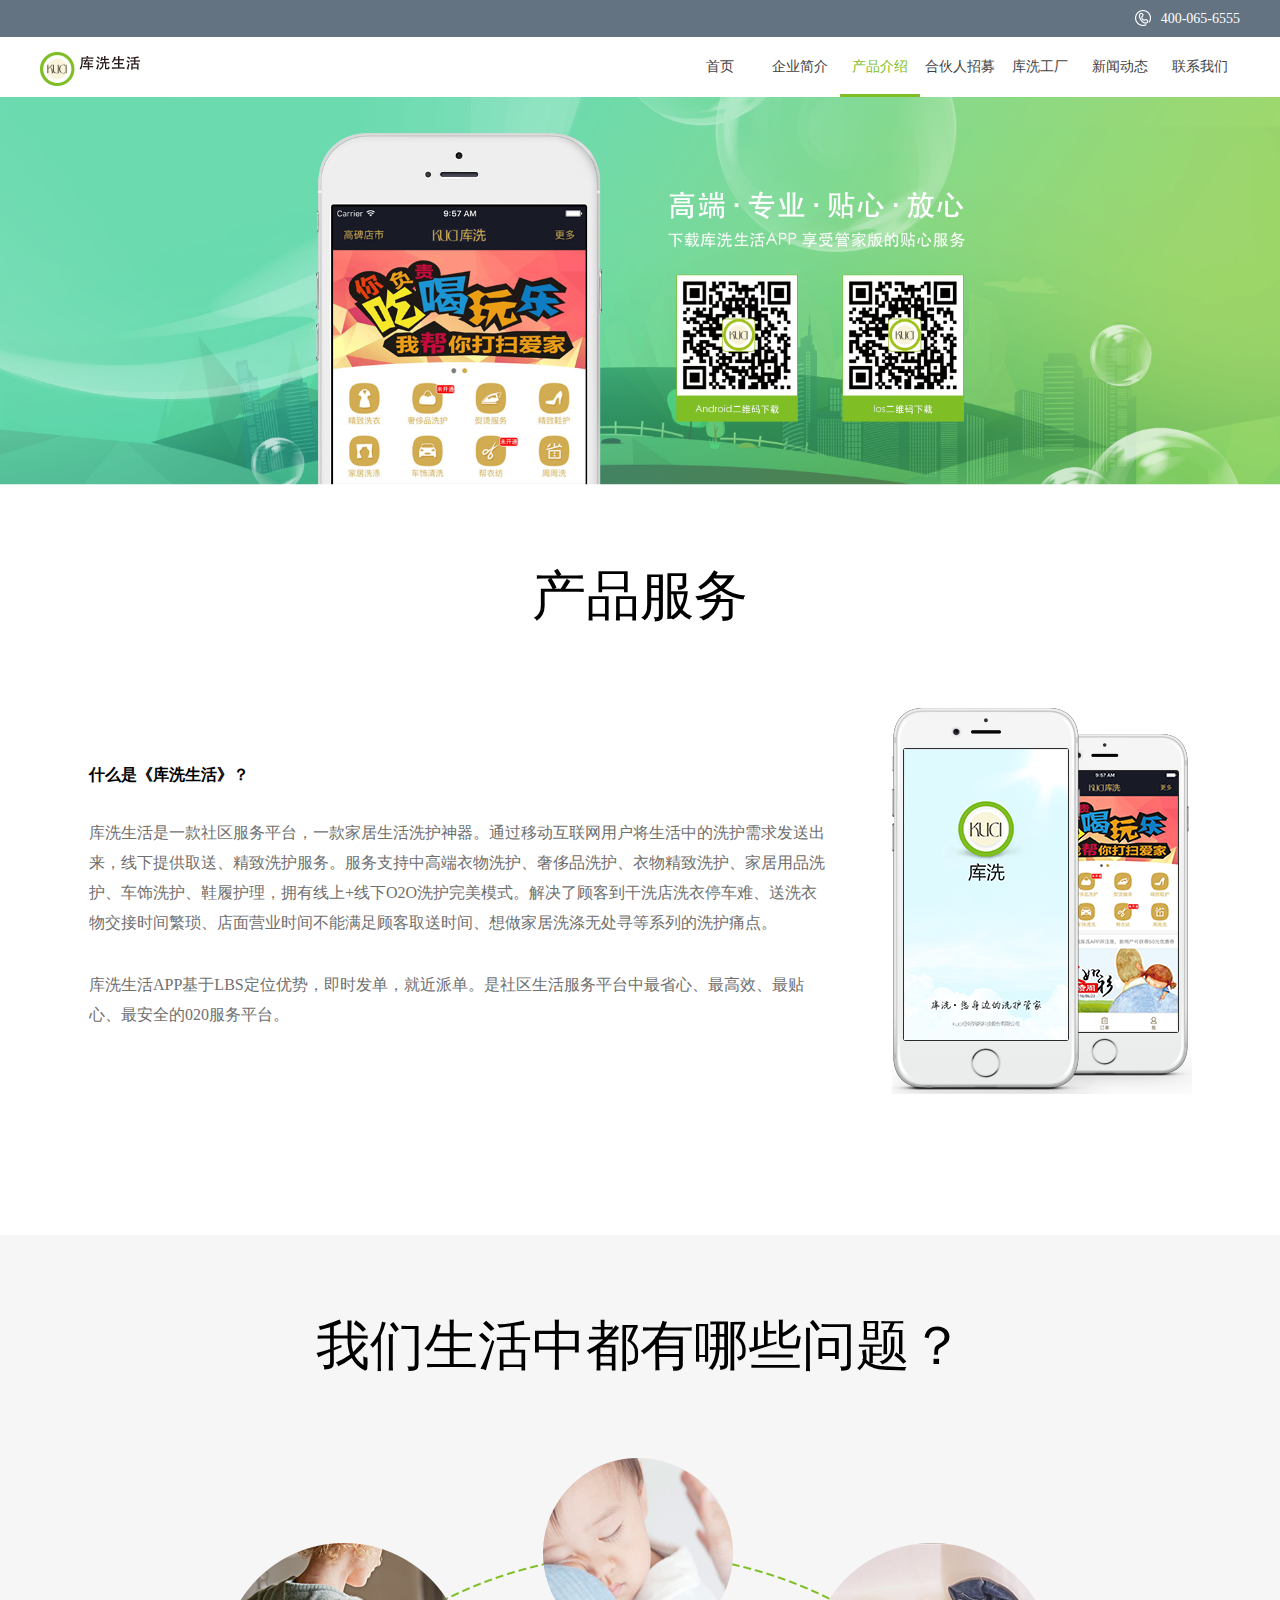
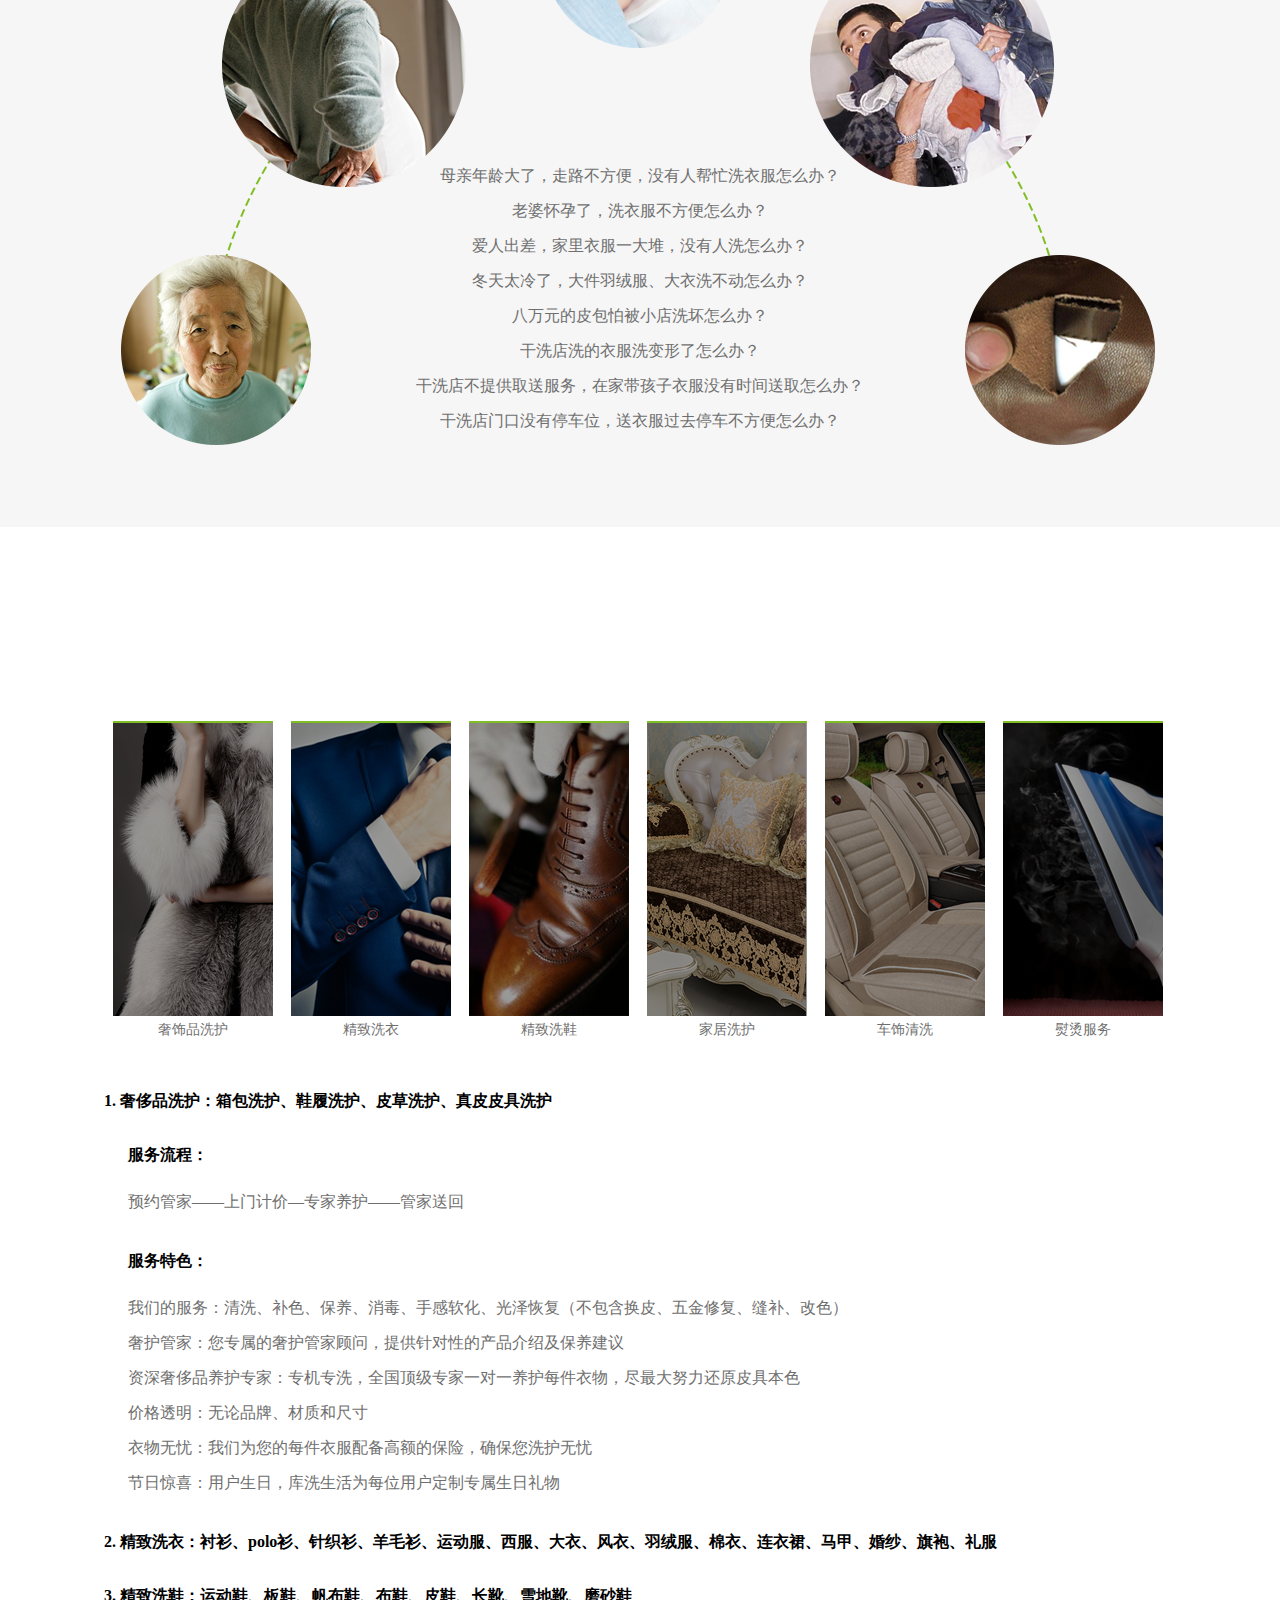
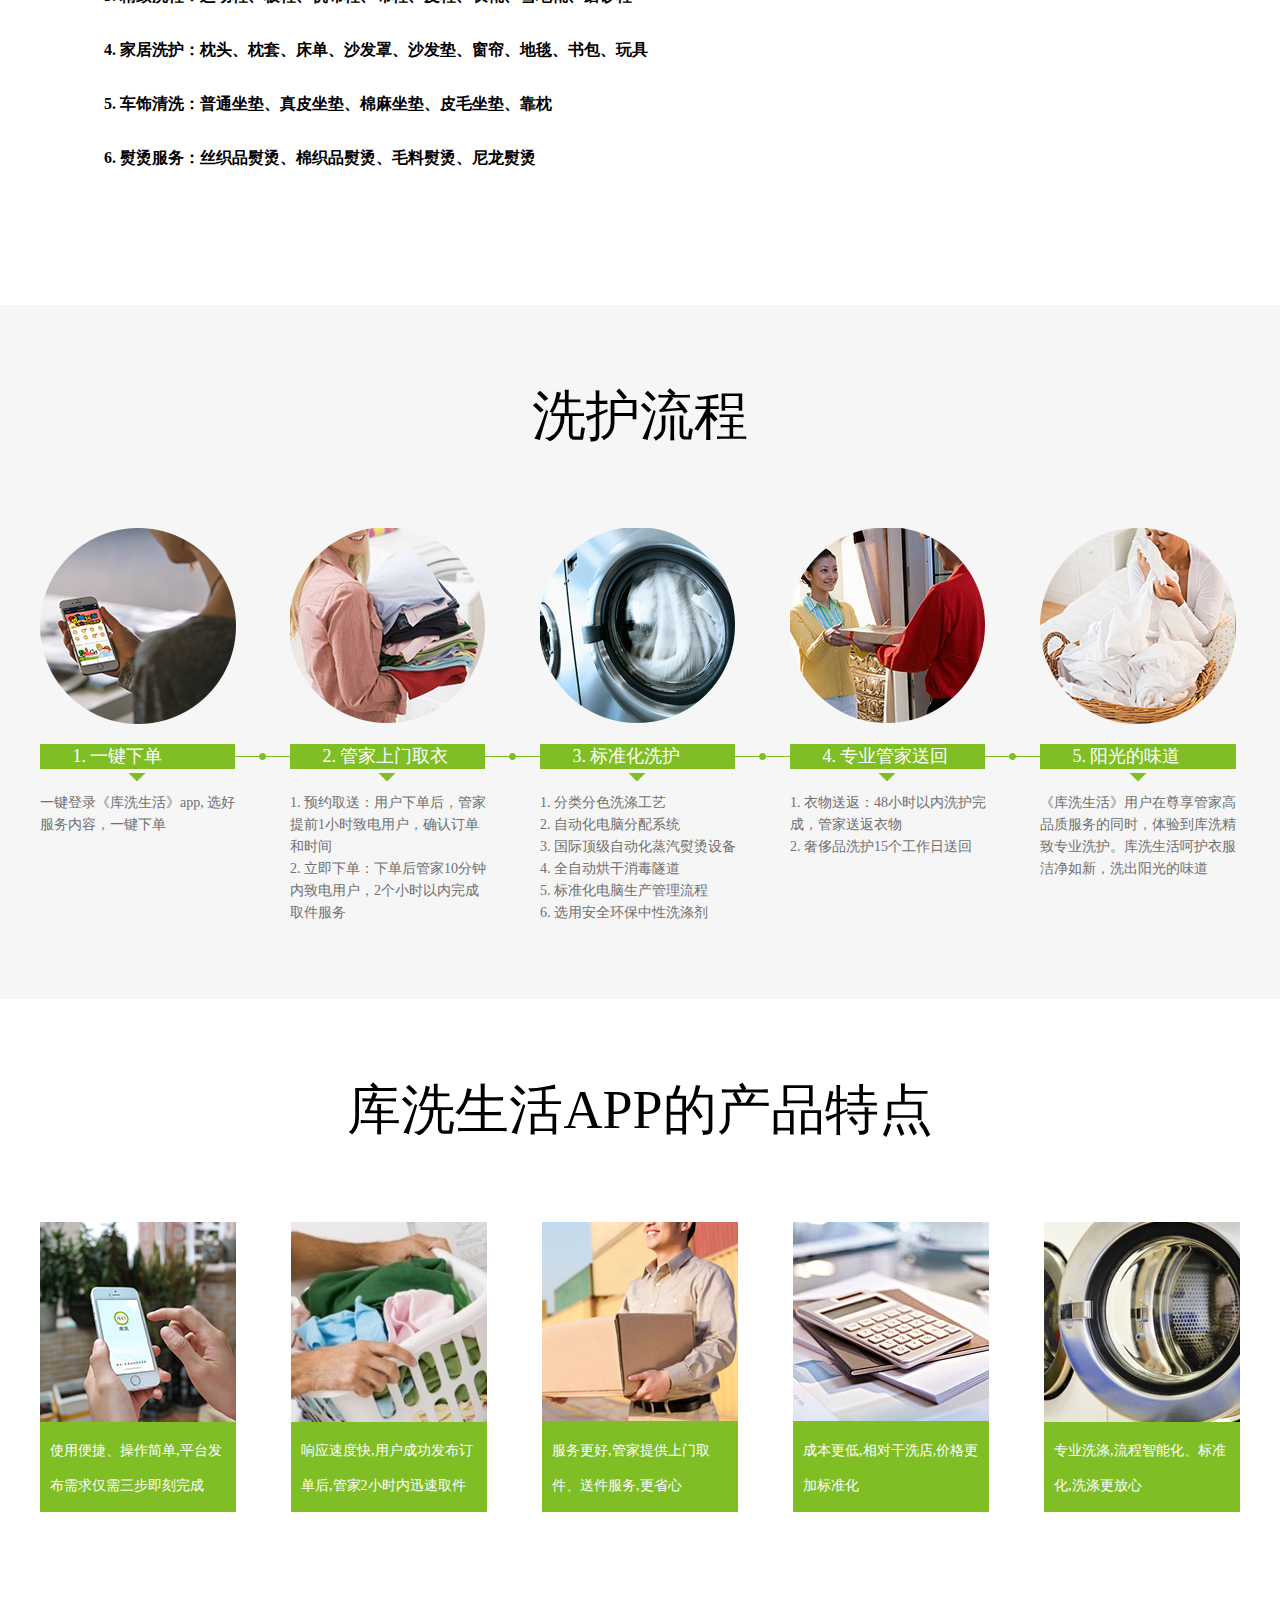
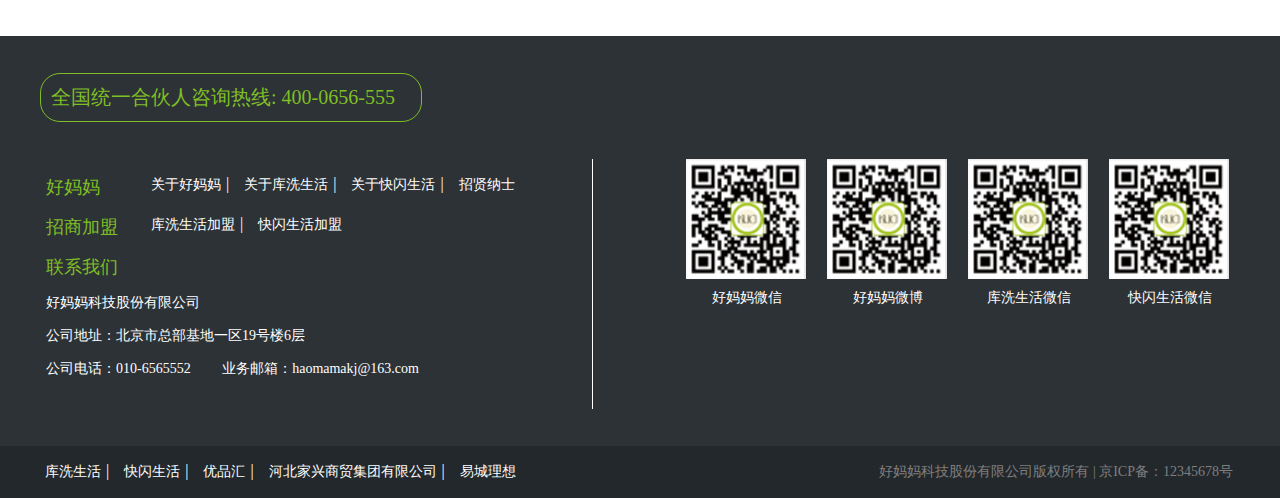
<file: info.html>
<!DOCTYPE html>
<html ng-app="myApp">
<head>
    <meta charset="utf-8">
    <meta name="viewport" content="width=device-width,initial-scale=1,minimum-scale=1,maximum-scale=1,user-scalable=no" />
    <title>库洗生活-产品介绍</title>
    <link rel="stylesheet" href="css/common.css" />
</head>
<body>
    <!-- <include hd.jspf /> -->
    <div class="hd">
    <div class="in">
        <span class="fr"><s></s>400-065-6555</span>
    </div>
</div>
<div class="nav">
    <div class="in">
        <a class="logo fl"><img src="img/logo.png" /></a>
        <ul class="fr">
            <li><a href="index.html">首页</a></li>
            <li><a href="abstract.html">企业简介</a></li>
            <li class="cur"><a href="info.html">产品介绍</a></li>
            <li><a>合伙人招募</a></li>
            <li><a href="factory.html">库洗工厂</a></li>
            <li><a href="news.html">新闻动态</a></li>
            <li><a href="contact.html">联系我们</a></li>
        </ul>
    </div>
</div>
    <div class="cn">
        <div class="index_banner">
            <img src="img/info1.png" />
        </div>
        <div class="incn2 white">
            <div class="w12">
                <div class="infoBox">
                   <div class="tt">产品服务</div>
                   <div class="desc fl">
                       <b>什么是《库洗生活》？</b>
                       <p>库洗生活是一款社区服务平台，一款家居生活洗护神器。通过移动互联网用户将生活中的洗护需求发送出来，线下提供取送、精致洗护服务。服务支持中高端衣物洗护、奢侈品洗护、衣物精致洗护、家居用品洗护、车饰洗护、鞋履护理，拥有线上+线下O2O洗护完美模式。解决了顾客到干洗店洗衣停车难、送洗衣物交接时间繁琐、店面营业时间不能满足顾客取送时间、想做家居洗涤无处寻等系列的洗护痛点。</p>
                       <p>库洗生活APP基于LBS定位优势，即时发单，就近派单。是社区生活服务平台中最省心、最高效、最贴心、最安全的020服务平台。</p>
                   </div>
                   <img class="info_phone fr" src="img/info_phone.png" />
                </div>
            </div>
        </div>
        <div class="incn3 gray">
            <div class="w12">
                <div class="tt">我们生活中都有哪些问题？</div>
                <div class="info_problem">
                    <div class="des">
                        <p>母亲年龄大了，走路不方便，没有人帮忙洗衣服怎么办？</p>
                        <p>老婆怀孕了，洗衣服不方便怎么办？</p>
                        <p>爱人出差，家里衣服一大堆，没有人洗怎么办？</p>
                        <p>冬天太冷了，大件羽绒服、大衣洗不动怎么办？</p>
                        <p>八万元的皮包怕被小店洗坏怎么办？</p>
                        <p>干洗店洗的衣服洗变形了怎么办？</p>
                        <p>干洗店不提供取送服务，在家带孩子衣服没有时间送取怎么办？</p>
                        <p>干洗店门口没有停车位，送衣服过去停车不方便怎么办？</p>
                        <p>下班太晚了，干洗店关门了，衣服出差着急穿没有时间洗怎么办？</p>
                    </div>
                </div>
            </div>
        </div>
        <div class="incn white">
            <div class="w12">
                <div class="tt">库洗生活的服务</div>
                <div class="service">
                    <ul>
                        <li>
                            <img src="img/info_s1.png" />
                            <div class="mask"></div>
                            <span>奢饰品洗护</span>
                        </li>
                        <li>
                            <img src="img/info_s2.png" />
                            <div class="mask"></div>
                            <span>精致洗衣</span>
                        </li>
                         <li>
                            <img src="img/info_s3.png" />
                            <div class="mask"></div>
                            <span>精致洗鞋</span>
                        </li>
                        <li>
                            <img src="img/info_s4.png" />
                            <div class="mask"></div>
                            <span>家居洗护</span>
                        </li>
                        <li>
                            <img src="img/info_s5.png" />
                            <div class="mask"></div>
                            <span>车饰清洗</span>
                        </li>
                        <li>
                            <img src="img/info_s6.png" />
                            <div class="mask"></div>
                            <span>熨烫服务</span>
                        </li>
                    </ul>
                    <div class="infoItem">
                         <strong>1.  奢侈品洗护：箱包洗护、鞋履洗护、皮草洗护、真皮皮具洗护</strong>
                         <p>
                             <b>服务流程：</b>
                             <span>预约管家——上门计价—专家养护——管家送回</span>
                         </p>
                         <p>
                             <b>服务特色：</b>
                             <span>我们的服务：清洗、补色、保养、消毒、手感软化、光泽恢复（不包含换皮、五金修复、缝补、改色）</span>
                             <span>奢护管家：您专属的奢护管家顾问，提供针对性的产品介绍及保养建议</span>
                             <span>资深奢侈品养护专家：专机专洗，全国顶级专家一对一养护每件衣物，尽最大努力还原皮具本色</span>
                             <span>价格透明：无论品牌、材质和尺寸</span>
                             <span>衣物无忧：我们为您的每件衣服配备高额的保险，确保您洗护无忧</span>
                             <span>节日惊喜：用户生日，库洗生活为每位用户定制专属生日礼物</span>
                         </p>
                          <strong>2.  精致洗衣：衬衫、polo衫、针织衫、羊毛衫、运动服、西服、大衣、风衣、羽绒服、棉衣、连衣裙、马甲、婚纱、旗袍、礼服</strong>
                          <strong>3.  精致洗鞋：运动鞋、板鞋、帆布鞋、布鞋、皮鞋、长靴、雪地靴、磨砂鞋</strong>
                          <strong>4.  家居洗护：枕头、枕套、床单、沙发罩、沙发垫、窗帘、地毯、书包、玩具</strong>
                          <strong>5.  车饰清洗：普通坐垫、真皮坐垫、棉麻坐垫、皮毛坐垫、靠枕</strong>
                          <strong>6.  熨烫服务：丝织品熨烫、棉织品熨烫、毛料熨烫、尼龙熨烫</strong>
                    </div>
                </div>
            </div>
        </div>
        <div class="incn3 gray">
              <div class="w12">
                <div class="tt">洗护流程</div>
                <div class="liucheng">
                    <ul>
                        <li>
                            <img src="img/info_k1.png" />
                            <div class="miaoshu">1. 一键下单</div>
                            <p> 一键登录《库洗生活》app, 选好服务内容，一键下单</p>
                        </li>
                        <li>
                            <img src="img/info_k2.png" />
                             <div class="miaoshu">2. 管家上门取衣</div>
                            <p>1. 预约取送：用户下单后，管家提前1小时致电用户，确认订单和时间</p>
                            <p>2. 立即下单：下单后管家10分钟内致电用户，2个小时以内完成取件服务</p>
                        </li>
                         <li>
                            <img src="img/info_k3.png" />  
                            <div class="miaoshu">3. 标准化洗护</div>               
                            <p>1. 分类分色洗涤工艺</p>
                            <p>2. 自动化电脑分配系统</p>
                            <p>3. 国际顶级自动化蒸汽熨烫设备</p> 
                            <p>4. 全自动烘干消毒隧道</p>
                            <p>5. 标准化电脑生产管理流程</p> 
                            <p>6. 选用安全环保中性洗涤剂</p>
                        </li>
                        <li>
                            <img src="img/info_k4.png" />
                            <div class="miaoshu">4. 专业管家送回</div>                       
                            <p>1. 衣物送返：48小时以内洗护完成，管家送返衣物</p>
                            <p>2. 奢侈品洗护15个工作日送回</p>
                        </li>
                        <li class="last">
                            <img src="img/info_k5.png" />
                            <div class="miaoshu1">5. 阳光的味道</div>
                            <p>《库洗生活》用户在尊享管家高品质服务的同时，体验到库洗精致专业洗护。库洗生活呵护衣服洁净如新，洗出阳光的味道</p>
                        </li>
                    </ul>
                </div>
              </div>
        </div>
        <div class="incn3 white">
             <div class="w12">
                <div class="tt">库洗生活APP的产品特点</div>
                <div class="tedian">
                    <ul>
                        <li>
                            <img src="img/info_m1.png" />
                            <span>使用便捷、操作简单,平台发布需求仅需三步即刻完成</span>
                        </li>
                        <li>
                            <img src="img/info_m2.png" />
                            <span>响应速度快,用户成功发布订单后,管家2小时内迅速取件</span>
                        </li>
                         <li>
                            <img src="img/info_m3.png" />                 
                            <span>服务更好,管家提供上门取件、送件服务,更省心</span>
                        </li>
                        <li>
                            <img src="img/info_m4.png" />                       
                            <span>成本更低,相对干洗店,价格更加标准化</span>
                        </li>
                        <li>
                            <img src="img/info_m5.png" />
                            <span>专业洗涤,流程智能化、标准化,洗涤更放心</span>
                        </li>
                    </ul>
                </div>
             </div>
        </div>
    </div>
    <!-- <include ft.jspf /> -->
    <div class="nav-ft">
    <div class="w12">
        <div class="tt">全国统一合伙人咨询热线: 400-0656-555</div>
        <div class="con">
            <div class="con-left fl">
                <dl>
                    <dt>好妈妈 </dt>
                    <dd><a>关于好妈妈</a><span>|</span></dd>
                    <dd><a>关于库洗生活</a><span>|</span></dd>
                    <dd><a>关于快闪生活</a><span>|</span></dd>
                    <dd><a>招贤纳士</a></dd>
                </dl>
                <dl>
                    <dt>招商加盟</dt>
                    <dd><a>库洗生活加盟</a><span>|</span></dd>
                    <dd><a>快闪生活加盟</a></dd>
                </dl>
                <dl class="last">
                    <dt>联系我们</dt>
                    <dd>好妈妈科技股份有限公司</dd>
                    <dd>公司地址：北京市总部基地一区19号楼6层</dd>
                    <dd>公司电话：010-6565552&nbsp;&nbsp;&nbsp;&nbsp;&nbsp;&nbsp;&nbsp;&nbsp;             业务邮箱：haomamakj@163.com</dd>
                </dl>
            </div>
            <div class="con-right fl">
                <ul>
                    <li>
                        <img src="img/erweima.png" />
                        <span>好妈妈微信</span>
                    </li>
                    <li>
                        <img src="img/erweima.png" />
                        <span>好妈妈微博</span>
                    </li>
                    <li>
                        <img src="img/erweima.png" />
                        <span>库洗生活微信</span>
                    </li>
                    <li>
                        <img src="img/erweima.png" />
                        <span>快闪生活微信</span>
                    </li>
                </ul>
            </div>
        </div>
    </div>
</div>
<div class="ft">
    <div class="w12">
        <div class="con">
            <div class="con-left fl">
                <dl>
                    <dd><a>库洗生活</a><span>|</span></dd>
                    <dd><a>快闪生活</a><span>|</span></dd>
                    <dd><a>优品汇</a><span>|</span></dd>
                    <dd><a>河北家兴商贸集团有限公司</a><span>|</span></dd>
                    <dd><a>易城理想</a></dd>
                </dl>
            </div>
            <div class="con-right fr">
                <p>好妈妈科技股份有限公司版权所有 | 京ICP备：12345678号</p>
            </div>
        </div>
    </div>
</div>
    <script type="text/javascript" src="js/jquery.1.11.min.js"></script>
</body>
</html>
</file>
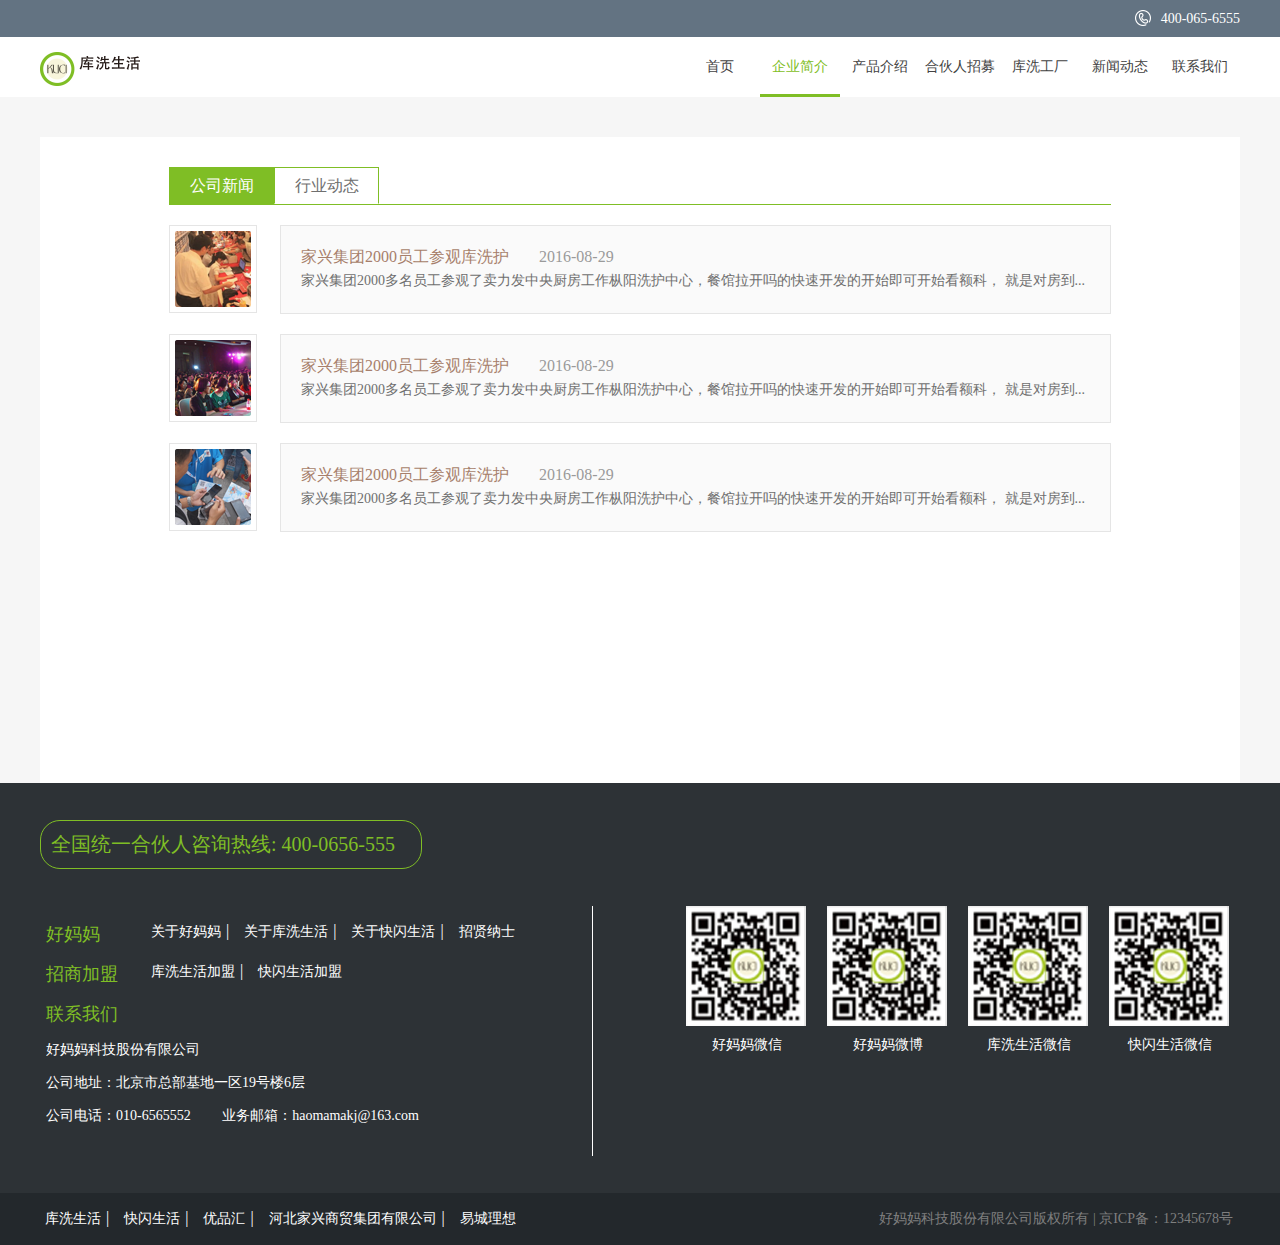
<file: news.html>
<!DOCTYPE html>
<html ng-app="myApp">
<head>
    <meta charset="utf-8">
    <meta name="viewport" content="width=device-width,initial-scale=1,minimum-scale=1,maximum-scale=1,user-scalable=no" />
    <title>库洗生活-新闻动态</title>
    <link rel="stylesheet" href="css/common.css" />
</head>
<body>
    <!-- <include hd.jspf /> -->
    <div class="hd">
    <div class="in">
        <span class="fr"><s></s>400-065-6555</span>
    </div>
</div>
<div class="nav">
    <div class="in">
        <a class="logo fl"><img src="img/logo.png" /></a>
        <ul class="fr">
            <li><a href="index.html">首页</a></li>
            <li class="cur"><a href="abstract.html">企业简介</a></li>
            <li><a href="info.html">产品介绍</a></li>
            <li><a>合伙人招募</a></li>
            <li ><a href="factory.html">库洗工厂</a></li>
            <li><a href="news.html">新闻动态</a></li>
            <li><a href="contact.html">联系我们</a></li>
        </ul>
    </div>
</div>
    <div class="cn">
        <div class="incn3 gray">
                <div class="w12 white mt40 h646">
                    <div class="w9 mt30">
                        <div class="newsBox">
                            <ul id="newsTab">
                                <li class="cur"><span>公司新闻</span></li>
                                <li><span>行业动态</span></li>
                            </ul>
                            <div class="cnt">
                                <ul>
                                    <li>
                                        <img class="fl cntImg" src="img/news1.png" />
                                        <div class="fl cntDes">
                                            <a>家兴集团2000员工参观库洗护</a><span>2016-08-29</span><br />
                                            <p>家兴集团2000多名员工参观了卖力发中央厨房工作枞阳洗护中心，餐馆拉开吗的快速开发的开始即可开始看额科， 就是对房到...</p>
                                        </div>
                                    </li>
                                    <li>
                                        <img class="fl cntImg" src="img/news2.png" />
                                        <div class="fl cntDes">
                                            <a>家兴集团2000员工参观库洗护</a><span>2016-08-29</span><br />
                                            <p>家兴集团2000多名员工参观了卖力发中央厨房工作枞阳洗护中心，餐馆拉开吗的快速开发的开始即可开始看额科， 就是对房到...</p>
                                        </div>
                                    </li>
                                    <li>
                                        <img class="fl cntImg" src="img/news3.png" />
                                        <div class="fl cntDes">
                                            <a>家兴集团2000员工参观库洗护</a><span>2016-08-29</span><br />
                                            <p>家兴集团2000多名员工参观了卖力发中央厨房工作枞阳洗护中心，餐馆拉开吗的快速开发的开始即可开始看额科， 就是对房到...</p>
                                        </div>
                                    </li>
                                </ul>
                            </div>
                            <div class="cnt">
                                <ul>
                                    <li>
                                        <img class="fl cntImg" src="img/news1.png" />
                                        <div class="fl cntDes">
                                            <a>家兴集团2000员工参观库洗护1</a><span>2016-08-29</span><br />
                                            <p>家兴集团2000多名员工参观了卖力发中央厨房工作枞阳洗护中心，餐馆拉开吗的快速开发的开始即可开始看额科， 就是对房到...</p>
                                        </div>
                                    </li>
                                    <li>
                                        <img class="fl cntImg" src="img/news2.png" />
                                        <div class="fl cntDes">
                                            <a>家兴集团2000员工参观库洗护</a><span>2016-08-29</span><br />
                                            <p>家兴集团2000多名员工参观了卖力发中央厨房工作枞阳洗护中心，餐馆拉开吗的快速开发的开始即可开始看额科， 就是对房到...</p>
                                        </div>
                                    </li>
                                    <li>
                                        <img class="fl cntImg" src="img/news3.png" />
                                        <div class="fl cntDes">
                                            <a>家兴集团2000员工参观库洗护</a><span>2016-08-29</span><br />
                                            <p>家兴集团2000多名员工参观了卖力发中央厨房工作枞阳洗护中心，餐馆拉开吗的快速开发的开始即可开始看额科， 就是对房到...</p>
                                        </div>
                                    </li>
                                </ul>
                            </div>
                        </div>
                    </div>
                </div>
        </div>
    </div>
    <!-- <include ft.jspf /> -->
    <div class="nav-ft">
    <div class="w12">
        <div class="tt">全国统一合伙人咨询热线: 400-0656-555</div>
        <div class="con">
            <div class="con-left fl">
                <dl>
                    <dt>好妈妈 </dt>
                    <dd><a>关于好妈妈</a><span>|</span></dd>
                    <dd><a>关于库洗生活</a><span>|</span></dd>
                    <dd><a>关于快闪生活</a><span>|</span></dd>
                    <dd><a>招贤纳士</a></dd>
                </dl>
                <dl>
                    <dt>招商加盟</dt>
                    <dd><a>库洗生活加盟</a><span>|</span></dd>
                    <dd><a>快闪生活加盟</a></dd>
                </dl>
                <dl class="last">
                    <dt>联系我们</dt>
                    <dd>好妈妈科技股份有限公司</dd>
                    <dd>公司地址：北京市总部基地一区19号楼6层</dd>
                    <dd>公司电话：010-6565552&nbsp;&nbsp;&nbsp;&nbsp;&nbsp;&nbsp;&nbsp;&nbsp;             业务邮箱：haomamakj@163.com</dd>
                </dl>
            </div>
            <div class="con-right fl">
                <ul>
                    <li>
                        <img src="img/erweima.png" />
                        <span>好妈妈微信</span>
                    </li>
                    <li>
                        <img src="img/erweima.png" />
                        <span>好妈妈微博</span>
                    </li>
                    <li>
                        <img src="img/erweima.png" />
                        <span>库洗生活微信</span>
                    </li>
                    <li>
                        <img src="img/erweima.png" />
                        <span>快闪生活微信</span>
                    </li>
                </ul>
            </div>
        </div>
    </div>
</div>
<div class="ft">
    <div class="w12">
        <div class="con">
            <div class="con-left fl">
                <dl>
                    <dd><a>库洗生活</a><span>|</span></dd>
                    <dd><a>快闪生活</a><span>|</span></dd>
                    <dd><a>优品汇</a><span>|</span></dd>
                    <dd><a>河北家兴商贸集团有限公司</a><span>|</span></dd>
                    <dd><a>易城理想</a></dd>
                </dl>
            </div>
            <div class="con-right fr">
                <p>好妈妈科技股份有限公司版权所有 | 京ICP备：12345678号</p>
            </div>
        </div>
    </div>
</div>
    <script type="text/javascript" src="js/jquery.1.11.min.js"></script>
    <script type="text/javascript" src="js/common.js"></script>
</body>
</html>
</file>
<file: css/common.css>
body,div,p,ul,li,ol,a,h1,h2,h3,h4,h5,h6{ margin:0; padding: 0; }
ul,li,ol{ list-style: none; }
a,a:hover{ text-decoration: none; cursor: pointer; }
.clear{ clear:both; }
.fl{ float:left; }
.fr{ float:right;}
.ow{ overflow: hidden; }
.pr{ position: relative; }
.w9{ width:  942px;  margin:0 auto; overflow: hidden;}
.w10{ width: 1000px; margin:0 auto; overflow: hidden;}
.w12{ width: 1200px; margin:0 auto; overflow: hidden;}
.h646{ height:646px; }
.m10{ margin-top: 1rem; }
.mt50{ margin-top:50px; }
.mt30{ margin-top:30px;}
.mt40{ margin:40px auto 0 !important;}
.nbt{ border-bottom: none !important; }
.gray{ background-color: #f6f6f6;}
.white{ background-color: white; }
img { border:0; background-color: transparent; }
input, img { vertical-align: middle; }
/*整体框架*/

/*公共顶部*/
.hd{ width: 100%; height:37px; background-color: #637382; overflow:hidden; }
.hd .in{ width: 1200px; height:37px; margin:0 auto; overflow: hidden; }
.hd .in span{ line-height:37px;  font-size: 14px; color: #fff; }
.hd .in span s{ display: inline-block; width: 16px; height: 16px; background: url(../img/tel.png) no-repeat;    vertical-align: text-bottom; margin-right: 10px; }
/*公共头部*/
.nav{ width: 100%; height:60px; }
.nav .in{ width: 1200px; height:60px; margin:0 auto; overflow: hidden; }
.nav .in .logo{ margin:15px 0; overflow:hidden;}
.nav .in .logo a{ display: block; width:100px; height: 34px; cursor: pointer; overflow: hidden;}
.nav li{ float:left; width: 80px; height:57px; line-height: 57px; text-align: center; border-bottom: 3px solid #fff; }
.nav li a{ font-size: 14px; color: #424242; cursor: pointer; }
.nav li.cur,.nav li:hover{ border-bottom: 3px solid #7fbe25; }
.nav li.cur a,.nav li:hover a{ color: #7fbe25; }

/*公共尾部*/
.nav-ft{ width: 100%; background-color: #2d3236; overflow: hidden; }
.nav-ft .tt{ width: 360px; margin:37px 0 0 0; font-size: 20px; color: #7fbe25; padding:10px; border:1px solid #7fbe25; border-radius: 20px;}
.nav-ft .con{ margin:37px 0; overflow:hidden; }
.nav-ft .con .con-left{ width: 46%; border-right: 1px solid #fff; }
.nav-ft .con .con-left dl{ width:500px; clear:both; margin-left: 6px; overflow: hidden; }
.nav-ft .con .con-left dl dt{ width:100px; float:left; font-size: 18px; color: #7fbe25; }
.nav-ft .con .con-left dl dd{ float:left; margin:0 5px; }
.nav-ft .con .con-left dl dd a{ font-size: 14px; color: #fff; }
.nav-ft .con .con-left dl dd span{ display: inline-block; color: #fff; margin: 0 5px;}
.nav-ft .con .con-left dl.last dt,.nav-ft .con .con-left dl.last dd{ float:none !important;}
.nav-ft .con .con-left dl.last dt{width:100px; float:left; font-size: 18px; color: #7fbe25;}
.nav-ft .con .con-left dl.last dd{ margin:15px 0; font-size: 14px; color: #fff;}

.nav-ft .con .con-right{ width: 47%; margin-left: 83px;}
.nav-ft .con .con-right li{ float:left; margin:0 10px;}
.nav-ft .con .con-right li:last-child{ margin-right:0;}
.nav-ft .con .con-right li img{ display:block; }
.nav-ft .con .con-right li span{ display: block; margin: 10px 0; text-align: center; font-size: 14px; color: #fff; }

/*公共底部*/
.ft{ width: 100%; height:52px; background-color: #23282c; overflow: hidden; }
.ft .con .con-left{ width: 60%;}
.ft .con .con-left dl{ clear:both; overflow: hidden; }
.ft .con .con-left dl dd{ float:left; margin:0 5px; height:52px; *line-height:52px; }
.ft .con .con-left dl dd a{ font-size: 14px; color: #fff; }
.ft .con .con-left dl dd span{ display: inline-block; color: #fff; margin: 0 5px;}
.ft .con .con-right{ width: 40%;}
.ft .con .con-right p{ float:right; font-size: 14px; color: #7f7f7f; line-height: 52px; margin-right: 7px;}
/*主体*/
.cn{ width: 100%; margin:0 auto; overflow: hidden; }
.index_banner img{ width: 100%; display: block; vertical-align: bottom; }
.incn{ width: 100%;}
.incn img{ width: 100%; display: block; vertical-align: bottom; }
.incn .tt{ font-size: 54px; color: #fff; text-align: center;  margin:59px auto 56px auto; overflow:hidden; }
.incn .factroy3{ width:100%; height:1281px; background:url(../img/factory3.png) no-repeat; overflow:hidden; }
.incn .factroy3 li{ width:1016px; height:248px; border:1px solid #e1e1e1; background-color:#fff; margin:0 auto 15px; overflow:hidden; }
.incn .factroy3 li .con-left{ display:inline-block; width:481px; height:248px; }
.incn .factroy3 li .con-left .tiao{ position: absolute; top: 0; left: 0; width:481px; height:50px; line-height:50px; background:url(../img/factroy_tiao.png) no-repeat; color:#fff; font-size:20px; text-indent:1em; overflow:hidden; }
.incn .factroy3 li .con-left .pic img{ display:inline-block; float:left; width:240px; height:250px; max-width:240px; max-height:250px; overflow:hidden;}
.incn .factroy3 li .con-left .pic img:last-child{ margin-left:1px; } 
.incn .factroy3 li .con-right{ display:inline-block; width:475px; height:188px; padding:30px; overflow:hidden; }
.incn .factroy3 li .con-right p{ font-size:16px; color:#6f6f6f; line-height: 25px; margin-bottom: 10px; overflow:hidden; }
.incn1{ width: 100%; background-color: #fff;}
.incn1 s,.incn2 s{ display: block; width: 20px; height:10px; margin:0 auto; background: url(../img/sanjiao.png) no-repeat; }
.incn1 .index_info{ width: 940px; margin: 0 auto; padding: 32px 0; overflow:hidden; }
.incn1 .index_info .desc{ width: 532px; margin: 95px 0 0 84px; }
.incn1 .index_info .desc h2{ font-size:54px; font-family:"StHei"; color:#7fbe25; margin-bottom:10px; }
.incn1 .index_info .desc h5{ line-height:25px; font-size:24px; font-family:"StHei"; color:#7fbe25; }
.incn1 .index_info .desc .descImg{ margin:30px 0; overflow:hidden; }
.incn1 .index_info .desc .descImg img{ display:inline-block; float:left; width:68px; height:68px; max-width:68px; max-height:68px; margin-right:22px; overflow:hidden;}
.incn1 .index_info .desc p{ line-height:25px; font-size:14px; color:#6f6f6f; overflow:hidden;}
.incn2{ width: 100%; height: 750px; }
.incn2 .bdimg{ width: 100%; display: block; vertical-align: bottom; }
.factory2_bd{ display:block; width:1021px; margin:0 auto 50px; }
.liftImg{ width:100%; height:750px; background: url(../img/index_walk.png) center no-repeat; }
.incn3{ width: 100%; overflow:hidden; }
.incn2 .tt, .incn3 .tt{ font-size: 54px; color: #000; margin:75px auto; text-align: center; }
.incn3 .tt span{ display:block; font-size: 16px; color: #6f6f6f; margin:10px auto; }
.incn3 ul.licheng{ width: 600px; margin:0 auto 58px; overflow:hidden; }
.incn3 .licheng li{ position: relative; width:100%; height:74px; background: url(../img/dot.png) center center no-repeat; overflow:hidden;}
.incn3 .licheng li div{ color: #6f6f6f; font-size: 16px; }
.incn3 .licheng li div.fl-div{ float:left; text-align: right; line-height: 20px;}
.incn3 .licheng li div.fr-div{ float:right; text-align: left;  line-height: 20px;}
.incn3 .desc{ margin:70px 0;}
.incn3 .desc h3{ font-size: 18px; color: #000; margin-bottom: 10px; font-weight: bold; }
.incn3 .desc p{ font-size: 16px; color: #6f6f6f; line-height: 30px; text-indent: 1em; }
.incn3 .descPic{ margin: 58px 0;}
.incn3 .descPic img{ display: inline-block; margin-right:5px; *margin-right:4px; }
.incn3 .descPic img:last-child{ margin-right: 0; }
.incn3 .rongyu{ width:876px; margin:90px auto; overflow:hidden; }
.incn3 .rongyu .rongyu-left{ display: inline-block; float:left; width:50%; border-right: 1px solid #a6a6a6;}
.incn3 .rongyu .rongyu-left h4{ margin-bottom: 10px; font-size:18px; color: #000; text-indent: 1em; }
.incn3 .rongyu .rongyu-right{ display: inline-block; float:right; width:35%; }
.incn3 .rongyu .rongyu-right p{ width:250px; line-height: 30px; margin: 10px auto; text-align: center; font-size: 16px; color: #6f6f6f; }
.incn3 .rongyu .rongyuOl li{ line-height: 45px; font-size: 16px; color: #6f6f6f;}
.incn3 .factroy4{ width: 1040px; margin: 0 auto 50px; overflow:hidden;}
.incn3 .factroy4 li{ float:left; width:330px; height:426px; background: url(../img/factory_bd.png) no-repeat; margin-right: 15px; margin-bottom: 15px; }
.incn3 .factroy4 .fa-desc{ padding:10px; height:150px;}
.incn3 .factroy4 .fa-desc b{ display: block; font-size: 18px; color: #fff; margin:10px 0;}
.incn3 .factroy4 .fa-desc p{ font-size: 16px; color:#fff; line-height: 25px; overflow: hidden; }
.incn3 .factroy4 .num{ position: relative; bottom:0;  font-size: 18px; color: #fff; width: 100%; margin:0 auto; text-align: center; }
.incn3 .contactBox{ width:100%; margin: 60px 0; border-bottom: 1px solid #cbcbcb; overflow:hidden; }
.incn3 .contactBox dl{ margin: 30px 0;}
.incn3 .contactBox dt{ width: 150px; padding-bottom: 15px; border-bottom: 1px solid #cbcbcb; font-size:20px; color: #7fbe25; }
.incn3 .contactBox dd{ font-size: 14px; color: #6f6f6f; line-height: 25px; margin:10px 0; }
.incn3 .job{ margin-bottom: 152px; overflow:hidden; }
.incn3 .job dl{ width: 1000px; margin:0 auto; background-color: #fff; }
.incn3 .job dt{ width: 100%; height: 38px; border-bottom: 1px solid #cbcbcb; }
.incn3 .job dt span{ display: inline-block; width: 24%; line-height: 38px;  text-align: center; }
.incn3 .job dd{ width:100%; height: 78px; border-bottom: 1px solid #cbcbcb; margin:0; }
.incn3 .job dd:last-child{ border-bottom: none; }
.incn3 .job dd span{ display: inline-block; width: 24%; line-height: 78px;  text-align: center; }
.incn3 .job h5{width: 150px; margin-bottom: 20px; padding-bottom: 15px; border-bottom: 1px solid #cbcbcb; font-size:20px; color: #7fbe25; }
#newsTab{ width: 100%; height: 37px; border-bottom: 1px solid #7fbe25; }
#newsTab li{ float:left; width: 103px; height:35px;  border-top: 1px solid #7fbe25; border-left: 1px solid #7fbe25; border-right: 1px solid #7fbe25; border-bottom: 1px solid #fff; background-color: #fff; overflow: hidden; }
#newsTab li span{ display:block; line-height: 35px; color:#6f6f6f; font-size: 16px; text-align: center;}
#newsTab li:hover span{ cursor: pointer; }
#newsTab li.cur{ border: 1px solid #7fbe25; background-color:#7fbe25;  }
#newsTab li.cur span{ color: #fff; }
.incn3 .newsBox .cnt{ display: none; }
.incn3 .newsBox .cnt li{ margin-top: 20px; overflow: hidden; }
.incn3 .newsBox .cnt .cntImg{ display: inline-block; width: 76px; height: 76px; padding: 5px; border: 1px solid #e5e5e5; overflow: hidden; }
.incn3 .newsBox .cnt .cntDes{ width: 789px; margin-left: 23px; padding:20px; border: 1px solid #e5e5e5; background-color: #fafafa; overflow:hidden; }
.incn3 .newsBox .cnt .cntDes a{ display: inline-block; height:22px; line-height: 22px; font-size: 16px; color: #a77f6b; }
.incn3 .newsBox .cnt .cntDes span{ display: inline-block; height:22px; line-height: 22px; margin-left:30px; font-size: 16px; color: #9a9a9a; }
.incn3 .newsBox .cnt .cntDes p{ max-width:788px; font-size: 14px; color: #6f6f6f; line-height: 25px; white-space: nowrap;
text-overflow: ellipsis; overflow: hidden; }
#walkTab{ width: 270px; margin: 0 auto 10px; overflow: hidden; }
#walkTab li, #dynamicTab li{ float: left; width:90px; height: 28px; text-align: center; border-bottom: 2px solid transparent;}
#walkTab li.cur, #dynamicTab li.cur{ border-bottom: 2px solid #7fbe25; }
#walkTab li span, #dynamicTab li span{ display: inline-block; color:#6f6f6f; line-height: 28px;  }
#walkTab li.cur span, #dynamicTab li.cur span{ color:#7fbe25; cursor:pointer; }
.walkBox .cont{ display: none; clear:both; }
.walkBox .cont li{ float:left; margin:10px; border:2px solid transparent;}
.walkBox .cont li:hover{ border:2px solid #7fbe25;}
.walkBox .cont li img{ display:block; width:274px; height:218px; max-width:274px; max-height:218px; overflow:hidden; }
.walkBox .cont .mask{ display: none; position: absolute; top:0; left:0; right:0; z-index: 10; width:274px; height:218px; opacity: .55; background-color: black; }
.walkBox .cont .maskDesc{ display: none; position: absolute; top:50%; left:10%; right:10%; z-index: 12; width: 230px; font-size: 14px; color: #fff; text-align: center; overflow:hidden; }
#dynamicTab{width: 180px; margin: 0 auto 10px; overflow: hidden; }
.dynamicBox .contain{ display: none; clear:both; }
.dynamicBox .contain li{ float:left; width: 274px; height: 440px; margin:10px; background-color: white; border: 1px solid #cbcbcb; overflow:hidden; }
.dynamicBox .contain li:hover{ background-color: #f6f6f6; border:1px solid #7fbe25; cursor: pointer; }
.dynamicBox .contain li img{ display:block; width:274px; height:218px; max-width:274px; max-height:218px; overflow:hidden; }
.dynamicBox .contain li .descTT{ max-width: 254px;  margin:15px 10px; background-color: #7fbe25; overflow:hidden; }
.dynamicBox .contain li .descTT a{ display: block; max-width: 254px; text-indent:5px; height:28px; line-height: 28px; color: #fff; font-size: 16px; white-space: nowrap;
text-overflow: ellipsis; overflow:hidden; }
.dynamicBox .contain li b{ display: block; margin-bottom:10px;  padding:0 15px; font-weight: normal; }
.dynamicBox .contain li b a{ display: block; font-size: 14px; color: #000;}
.dynamicBox .contain li p{ padding:0 15px; overflow:hidden; }
.dynamicBox .contain li p a{ max-height: 150px;line-height: 20px;  font-size: 14px; color: #6f6f6f; overflow:hidden; }
.infoBox .desc{ width:736px; padding:57px 67px 57px 49px;}
.infoBox .desc b{ font-size:16px; color:#000; }
.infoBox .desc p{ margin-top:32px; line-height:30px; font-size:16px; color:#6f6f6f; overflow:hidden; }
.info_phone{ margin-right:48px; }
.info_problem{ width:1200px; height:587px; background:url(../img/info3.png) no-repeat; overflow: hidden;
    margin-bottom: 82px; }
.info_problem p{ width:478px; margin:0 auto; line-height:35px; text-align:center; font-size:16px; color:#6f6f6f; }
.info_problem .des{ padding-top:300px;}
.service{ margin:62px 64px 53px 64px; overflow:hidden; }
.service ul{ height:320px; overflow:hidden; }
.service li{ position:relative; float:left; width:160px; height:295px; margin:0 9px; }
.service li img{ display:block; width:160px; height:293px; max-width:160px; max-height:293px; border-top:2px solid #7fbe25; overflow:hidden; } 
.service li .mask{ position:absolute; top:2px; left:0; right:0; z-index:12; width:160px; height:293px; background-color:#000; opacity:.4; }
.service li span{ display:block; text-align:center; margin:5px auto; font-size:14px; color:#6f6f6f; overflow:hidden;}
.infoItem{ clear:both; margin:50px auto; overflow:hidden; }
.infoItem strong{ display:block; font-size:16px; color:#000; margin-bottom:33px; overflow:hidden; }
.infoItem p{ margin-bottom:32px; text-indent:1.5em; overflow:hidden; }
.infoItem p b{ display:block; margin-bottom:18px; font-size:16px; color:#000; overflow:hidden;}
.infoItem p span{ display:block; font-size:16px; color:#6f6f6f; height:35px; line-height:35px; overflow:hidden;} 
.tedian{ margin-bottom:124px; overflow:hidden; }
.tedian li{ float:left; width:196px; height:290px; margin-right:55px; *margin-right:40px; overflow:hidden;}
.tedian li:last-child{ margin-right:0;}
.tedian li img{ display:block; width:196px; height:201px;  max-width:196px; max-height:201px; overflow:hidden;}
.tedian li span{ display: block; width: 176px; height: 69px; line-height: 35px; background-color: #7fbe25; color: #fff; font-size: 14px; padding: 10px; overflow: hidden;}
.liucheng{ margin-bottom:75px; overflow:hidden; }
.liucheng li{ float:left; width:250px; }
.liucheng li img{ display:block; width:196px; height:196px; max-width:196px; max-height:196px; margin-bottom:20px; overflow:hidden; }
.liucheng li.last{ float:left; width:196px;}
.liucheng li .miaoshu{ width:250px; height:38px; line-height:25px; background:url(../img/info_start.png) no-repeat; margin:10px 0; font-size:18px; color:#fff; text-indent:1.8em; overflow:hidden;}
.liucheng li .miaoshu1{ width:250px; height:38px;  line-height:25px; background:url(../img/info_end.png) no-repeat; margin:10px 0;  font-size:18px; color:#fff; text-indent:1.8em; overflow:hidden;}
.liucheng li p{ width:196px; line-height:22px; font-size:14px; color:#6f6f6f; overflow:hidden;}
</file>
